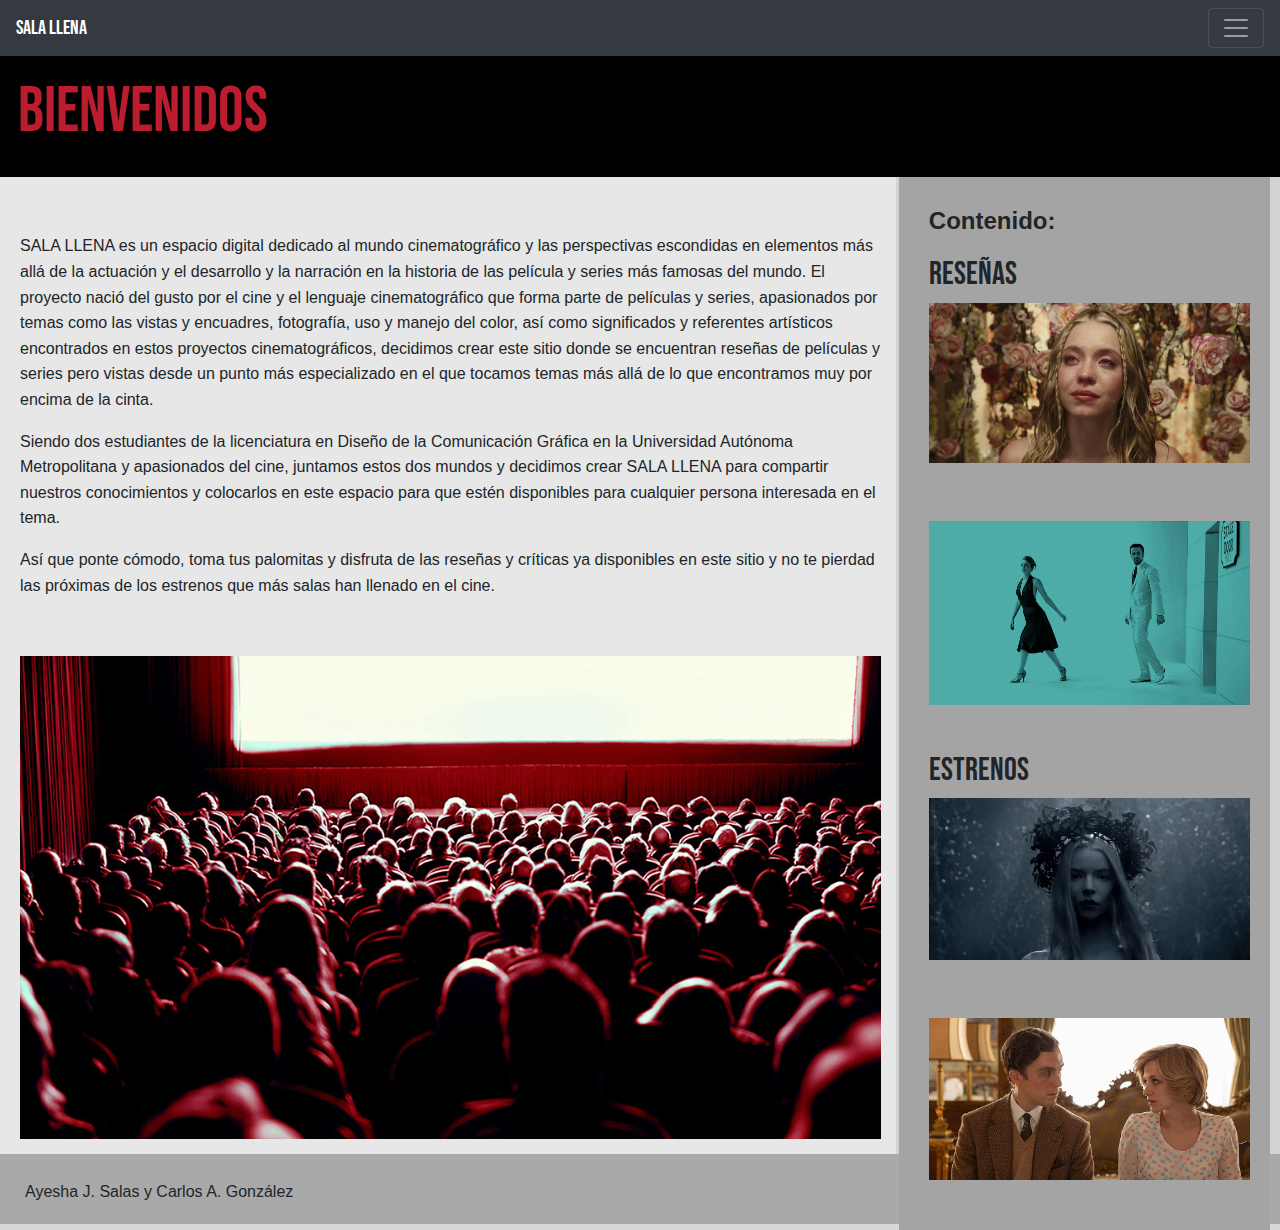
<file: index.html>
<!DOCTYPE html>
<html>
    <head lang="es">
    <title>SALA LLENA. Reseñas de películas y series.</title>
<link rel="shortcut icon" href="Imagenes/favicon.ico" type="image/x-icon">
<link rel="icon" href="Imagenes/favicon.ico" type="image/x-icon">
        <meta charset="utf-8">
  <meta charset="UTF-8">
	<meta name="viewport" content="width=device-width, initial-scale=1">
  <link rel="stylesheet" href="https://cdn.jsdelivr.net/npm/bootstrap@4.6.1/dist/css/bootstrap.min.css">
  <script src="https://cdn.jsdelivr.net/npm/jquery@3.6.0/dist/jquery.slim.min.js"></script>
  <script src="https://cdn.jsdelivr.net/npm/popper.js@1.16.1/dist/umd/popper.min.js"></script>
  <script src="https://cdn.jsdelivr.net/npm/bootstrap@4.6.1/dist/js/bootstrap.bundle.min.js"></script>
	
<link href="css/css.css" rel="stylesheet" type="text/css">
	
	<link rel="preconnect" href="https://fonts.googleapis.com"> 
<link rel="preconnect" href="https://fonts.gstatic.com" crossorigin> 
<link href="https://fonts.googleapis.com/css2?family=Bebas+Neue&display=swap" rel="stylesheet">
	
	
	<style type="text/css">
		p{font-size: 16px}
	</style>
		
    </head>
	<body> 
	
	<header role="banner">
	
	<nav class="navbar bg-dark navbar-dark">
  <a class="navbar-brand" href="index.html" style="font-family:'Bebas Neue'">SALA LLENA</a>
  <button class="navbar-toggler" type="button" data-toggle="collapse" data-target="#collapsibleNavbar">
    <span class="navbar-toggler-icon"></span>
  </button>
  <div class="collapse navbar-collapse" id="collapsibleNavbar">
    <ul class="navbar-nav">
		<li class="nav-item">
        <a class="nav-link" href="index.html">Inicio</a>
      </li>
      <li class="nav-item">
        <a class="nav-link" href="resenas.html">Reseñas</a>
      </li>
      <li class="nav-item">
        <a class="nav-link" href="Estrenos.html">Estrenos</a>
      </li>
      <li class="nav-item">
        <a class="nav-link" href="Contacto.html">Contacto</a>
      </li>    
    </ul>
  </div>  
</nav>

		
	</header>
	
	<div id="container">

	<header id="header"><h1>Bienvenidos</h1>	</header>

	  <section id="section">		


	<p>&nbsp;</p>
	
<p>SALA LLENA es un espacio digital dedicado al mundo cinematográfico y las perspectivas escondidas en elementos más allá de la actuación y el desarrollo y la narración en la historia de las película y series más famosas del mundo. El proyecto nació del gusto por el cine y el lenguaje cinematográfico que forma parte de películas y series, apasionados por temas como las vistas y encuadres, fotografía, uso y manejo del color, así como significados y referentes artísticos encontrados en estos proyectos cinematográficos, decidimos crear este sitio donde se encuentran reseñas de películas y series pero vistas desde un punto más especializado en el que tocamos temas más allá de lo que encontramos muy por encima de la cinta.</p>
<p>Siendo dos estudiantes de la licenciatura en Diseño de la Comunicación Gráfica en la Universidad Autónoma Metropolitana y apasionados del cine, juntamos estos dos mundos y decidimos crear SALA LLENA para compartir nuestros conocimientos y colocarlos en este espacio para que estén disponibles para cualquier persona interesada en el tema.</p>
<p>Así que ponte cómodo, toma tus palomitas y disfruta de las reseñas y críticas ya disponibles en este sitio y no te pierdad las próximas de los estrenos que más salas han llenado en el cine.</p>
<p>&nbsp;</p> 
	
	<img src="Imagenes/sala_llena.jpg" alt="Sala llena">
				
</section>
		
<section id="aside"> 
	 <p style="font-size: 18pt"><b>Contenido: </b></p>
    <h2>Reseñas</h2>
	
	<a href= "resenas.html">
	<div>
	  <p><img src="Imagenes/euphoria_1.jpg" alt="Cassie, Euphoria Reseñas"></p>
	  <p>&nbsp;</p>
	</div></a>
	
	<a href= "resenas.html">
	<div><img src="Imagenes/la_4.jpg" alt="Lalaland, Reseñas"></div>
		</a>

	<h3>&nbsp;</h3>
	<h3>Estrenos</h3>
	
	<a href= "Estrenos.html">
	<div>
	  <p><img src="Imagenes/estrenos_1.jpg" alt="Norte, Estrenos"></p>
	  <p>&nbsp;</p>
	</div>
		</a>
	
	<a href= "Estrenos.html">
	<div><img src="Imagenes/estrenos_3.jpg" alt="Spencer, Estrenos"></div>
		</a>
	
	
	
	</section>
	
	<footer id="footer"> 
	  <p>Ayesha J. Salas y Carlos A. González</p> 
	</footer>
	
	</div>
    
</body>
</html>
</file>
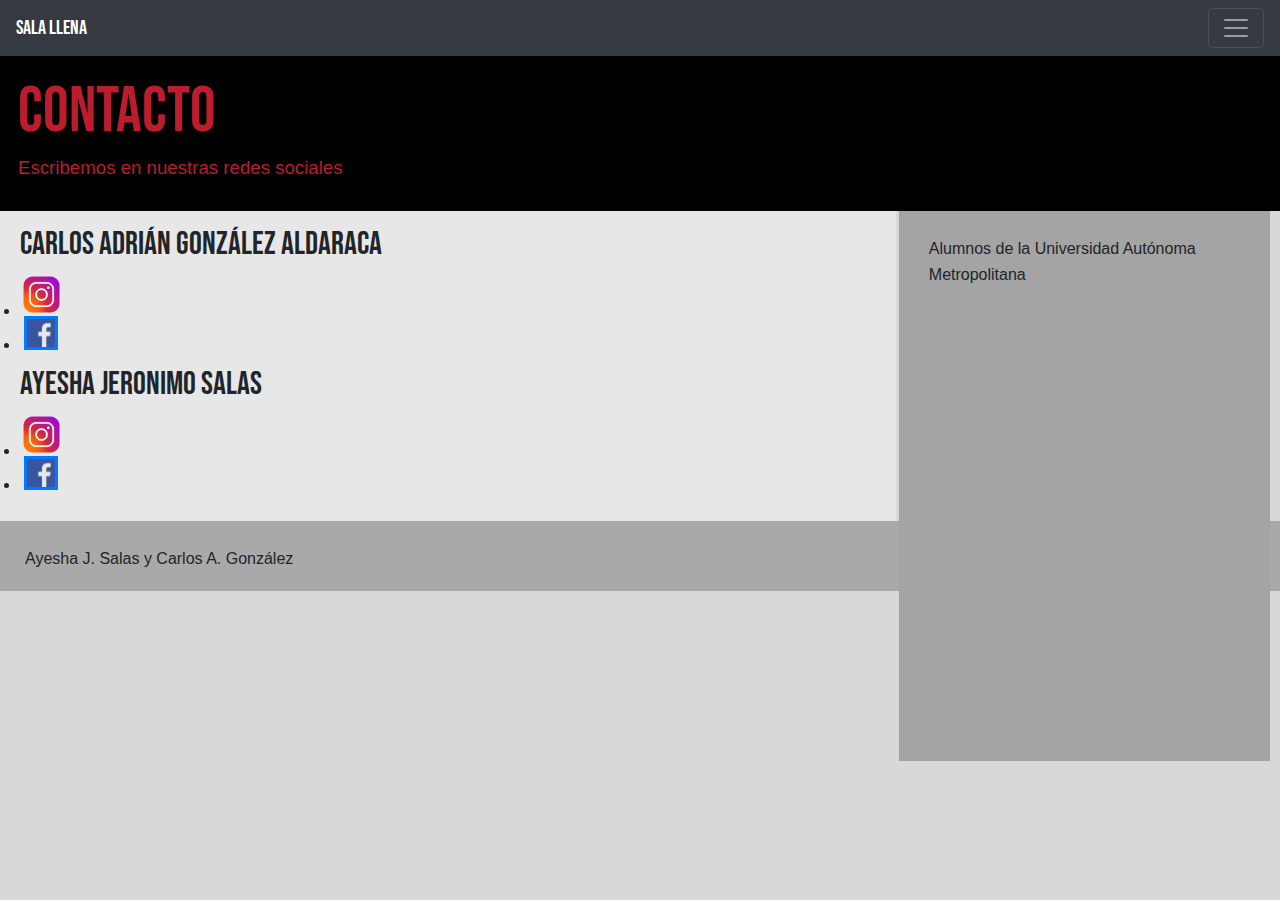
<file: Contacto.html>
<!DOCTYPE html>
<html>
    <head lang="es">
    <title>SALA LLENA. Contacto.</title>
<link rel="shortcut icon" href="Imagenes/favicon.ico" type="image/x-icon">
<link rel="icon" href="Imagenes/favicon.ico" type="image/x-icon">
        <meta charset="utf-8">
		
  <meta charset="UTF-8">
	<meta name="viewport" content="width=device-width, initial-scale=1">
  <link rel="stylesheet" href="https://cdn.jsdelivr.net/npm/bootstrap@4.6.1/dist/css/bootstrap.min.css">
  <script src="https://cdn.jsdelivr.net/npm/jquery@3.6.0/dist/jquery.slim.min.js"></script>
  <script src="https://cdn.jsdelivr.net/npm/popper.js@1.16.1/dist/umd/popper.min.js"></script>
  <script src="https://cdn.jsdelivr.net/npm/bootstrap@4.6.1/dist/js/bootstrap.bundle.min.js"></script>
	
<link href="css/css.css" rel="stylesheet" type="text/css">
	
	<link rel="preconnect" href="https://fonts.googleapis.com"> 
<link rel="preconnect" href="https://fonts.gstatic.com" crossorigin> 
<link href="https://fonts.googleapis.com/css2?family=Bebas+Neue&display=swap" rel="stylesheet">
	
	
	<style type="text/css">
		p{font-size: 16px}
	</style>
		
    </head>
	<body> 
		
	<header role="banner">

		<nav class="navbar bg-dark navbar-dark">
  <a class="navbar-brand" href="index.html" style="font-family:'Bebas Neue'">SALA LLENA</a>
  <button class="navbar-toggler" type="button" data-toggle="collapse" data-target="#collapsibleNavbar">
    <span class="navbar-toggler-icon"></span>
  </button>
  <div class="collapse navbar-collapse" id="collapsibleNavbar">
    <ul class="navbar-nav">
		<li class="nav-item">
        <a class="nav-link" href="index.html">Inicio</a>
      </li>
      <li class="nav-item">
        <a class="nav-link" href="resenas.html">Reseñas</a>
      </li>
      <li class="nav-item">
        <a class="nav-link" href="Estrenos.html">Estrenos</a>
      </li>
      <li class="nav-item">
        <a class="nav-link" href="Contacto.html">Contacto</a>
      </li>    
    </ul>
  </div>  
</nav>

	</header>
		


<header id="header"><h1>Contacto</h1>

<p id="intror">Escribemos en nuestras redes sociales</p>
</header>
	
<section id="section">
<h2> Carlos Adrián González Aldaraca </h2>
			
	<ul>
		<li><a href="https://www.instagram.com/carlos_aldaraca/" target="blank"><img class="instagram" src= "Imagenes/INSTAGRAM.png" alt="instagram" ></a></li>
		<li><a href="https://www.facebook.com/carlos.aldaraca" target="blank"><img class="facebook" src= "Imagenes/FACEBOOK.png" alt="Facebook" ></a></li>
	</ul>

<h2>Ayesha Jeronimo Salas</h2>
			
	<ul>
		<li><a href="https://www.instagram.com/ayeshajs._/" target="blank"><img class="instagram" src= "Imagenes/INSTAGRAM.png" alt="instagram"></a></li>
		<li><a href="https://www.facebook.com/ayee.shajs/" target="blank"><img class="facebook" src= "Imagenes/FACEBOOK.png" alt="Facebook"></a></li>
	</ul>

			
				<script type="text/javascript" src="https://form.jotform.com/jsform/221337011756045"></script>
		
		</section>
    
	<section id="aside"> 
	
<p>Alumnos de la Universidad Autónoma Metropolitana</p> 
			
			<iframe src="https://www.google.com/maps/embed?pb=!1m18!1m12!1m3!1d3760.8901494504535!2d-99.18921948529533!3d19.50336138684414!2m3!1f0!2f0!3f0!3m2!1i1024!2i768!4f13.1!3m3!1m2!1s0x85d1f8740b524a27%3A0xfb02529ee38b8bf6!2sUniversidad%20Aut%C3%B3noma%20Metropolitana%20Azcapotzalco!5e0!3m2!1ses!2smx!4v1652572627937!5m2!1ses!2smx" width="auto" height="400" style="border:0;" allowfullscreen="" loading="lazy" referrerpolicy="no-referrer-when-downgrade"></iframe>

</section>
	
<footer id="footer"> 
	  <p>Ayesha J. Salas y Carlos A. González</p> 
</footer>
</body>
</html>
</file>
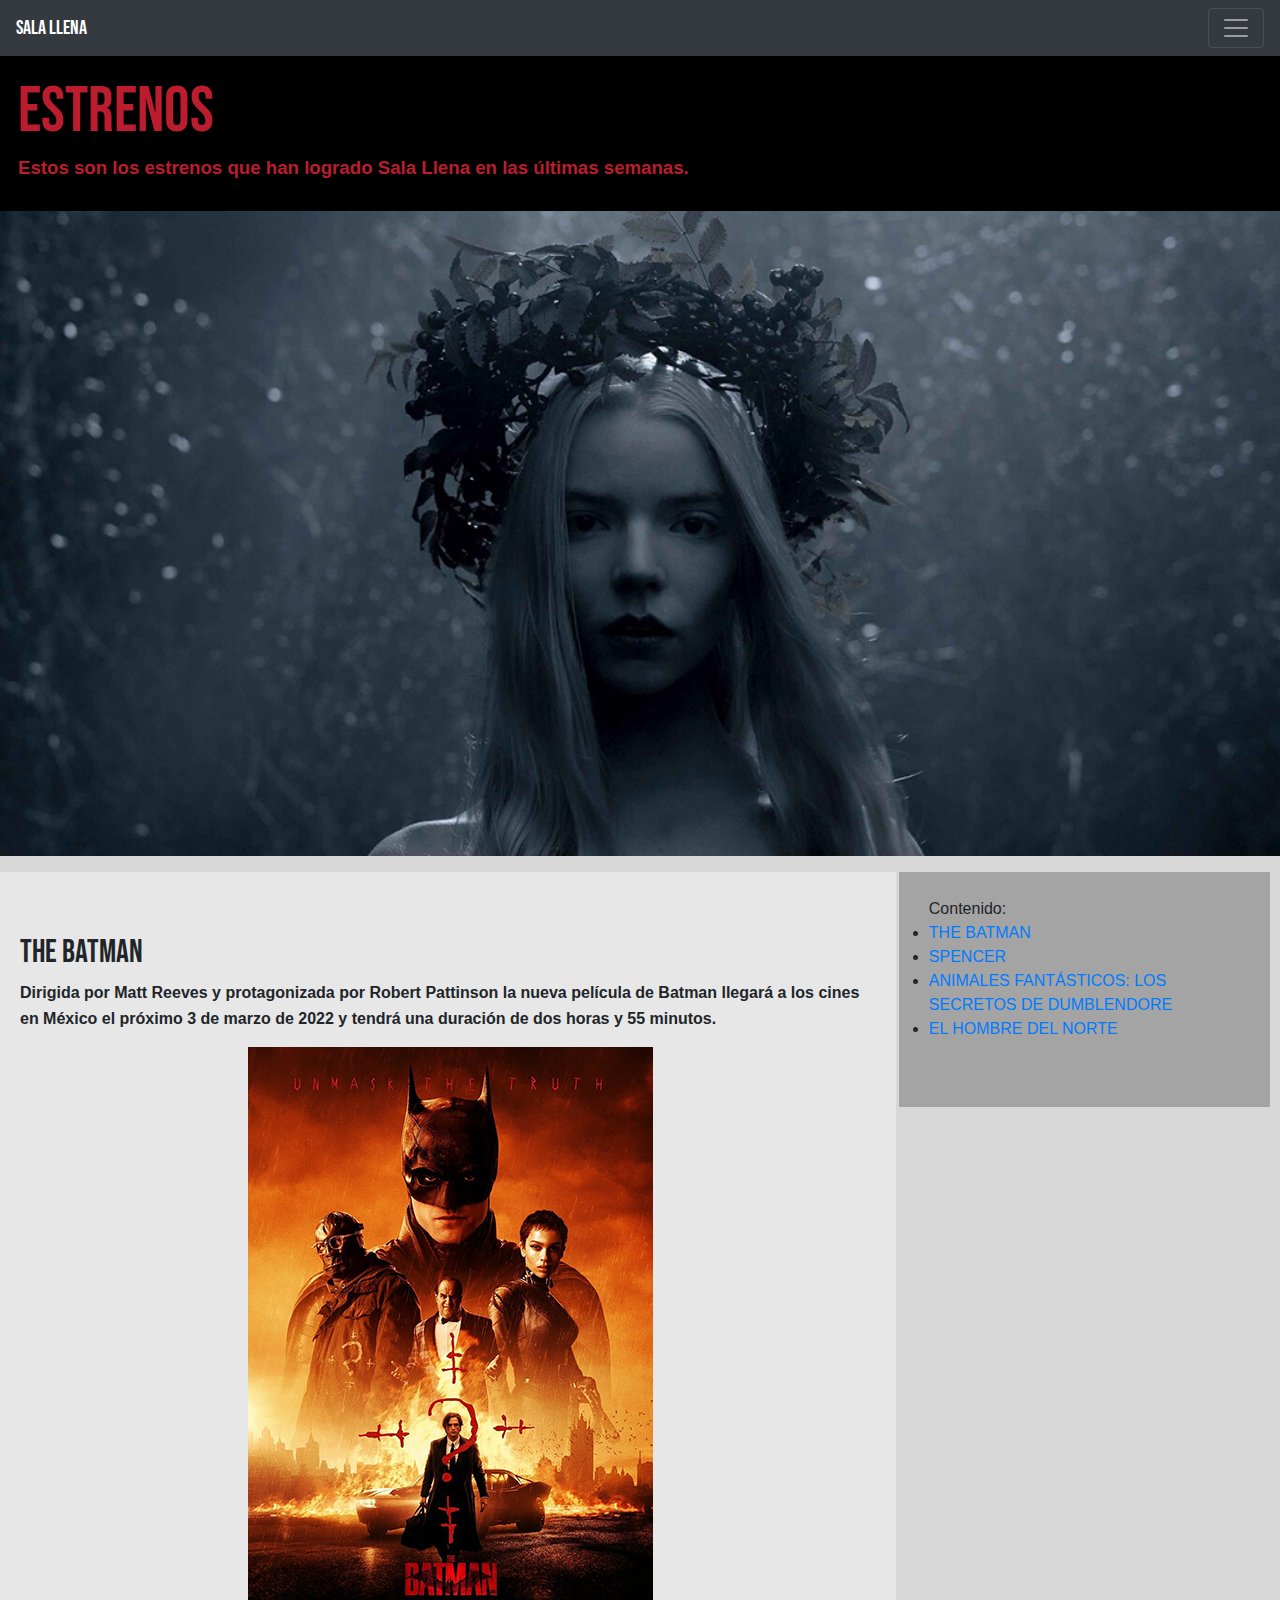
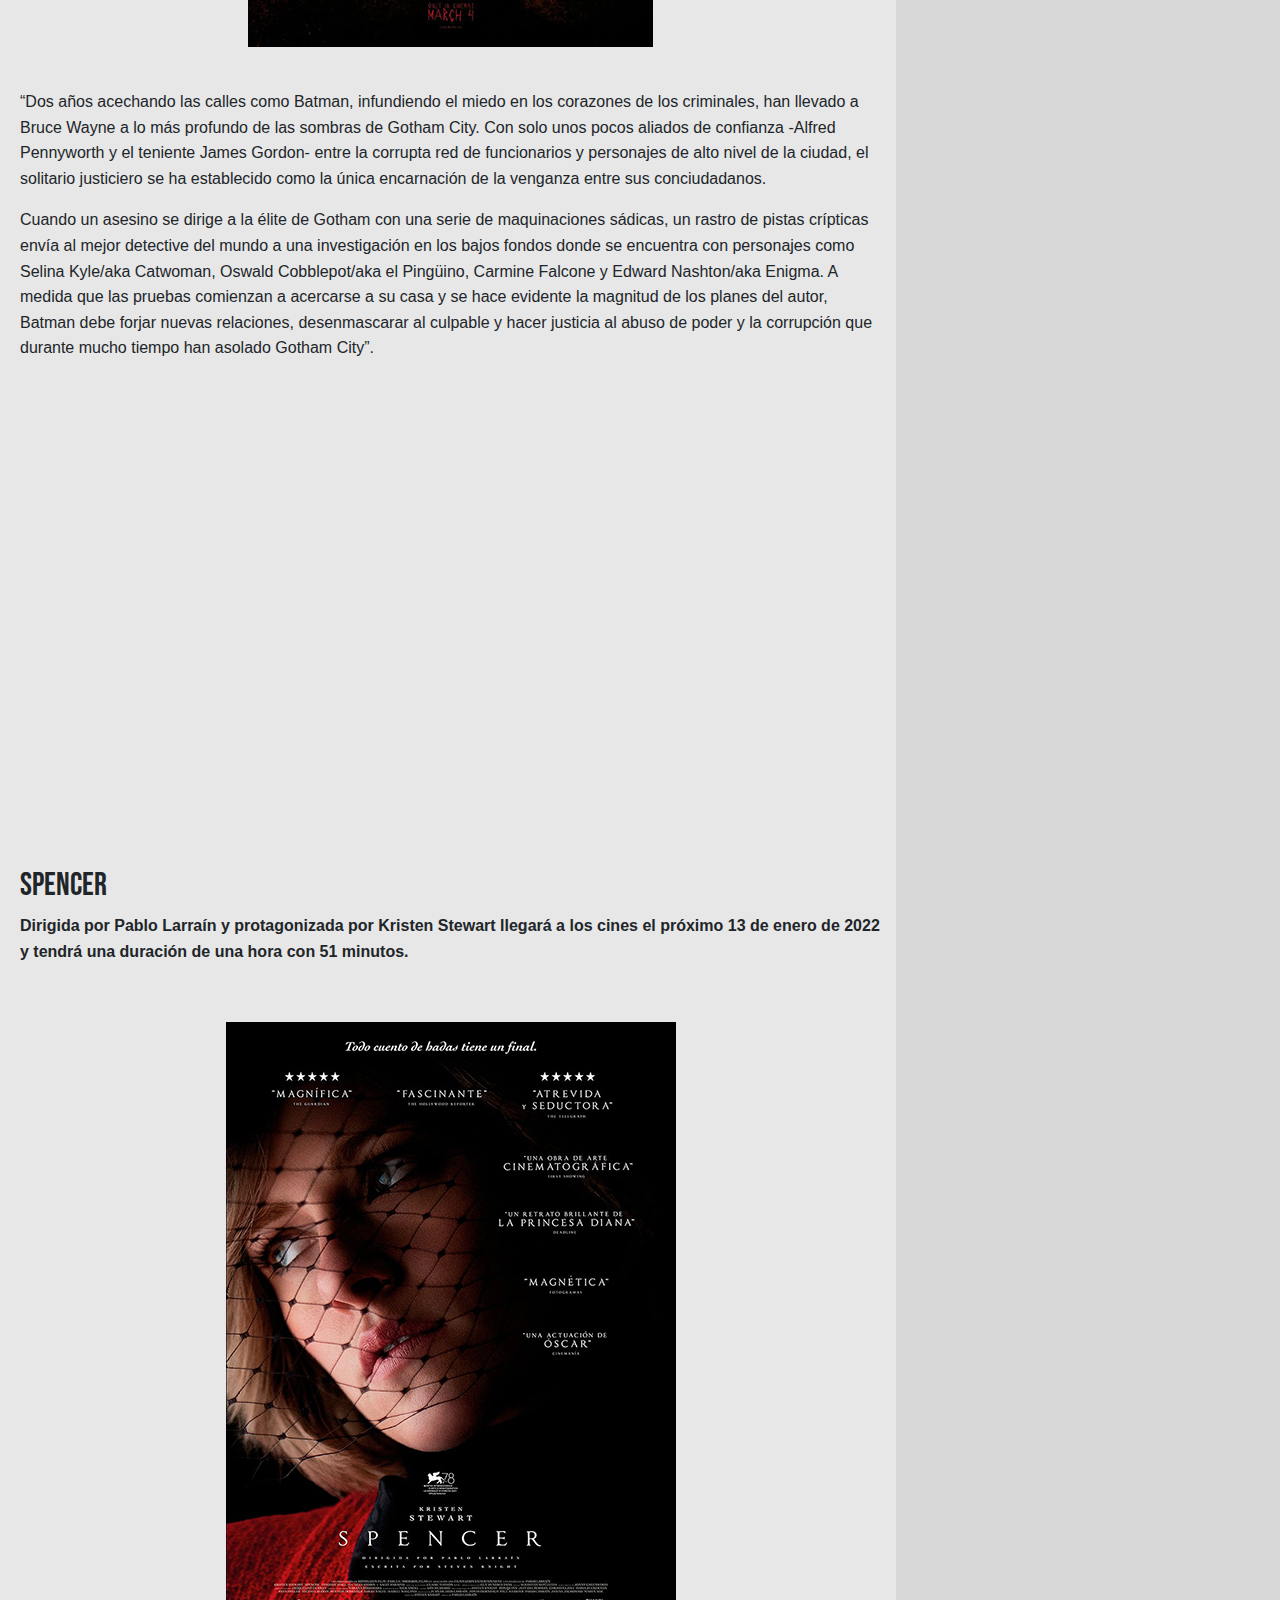
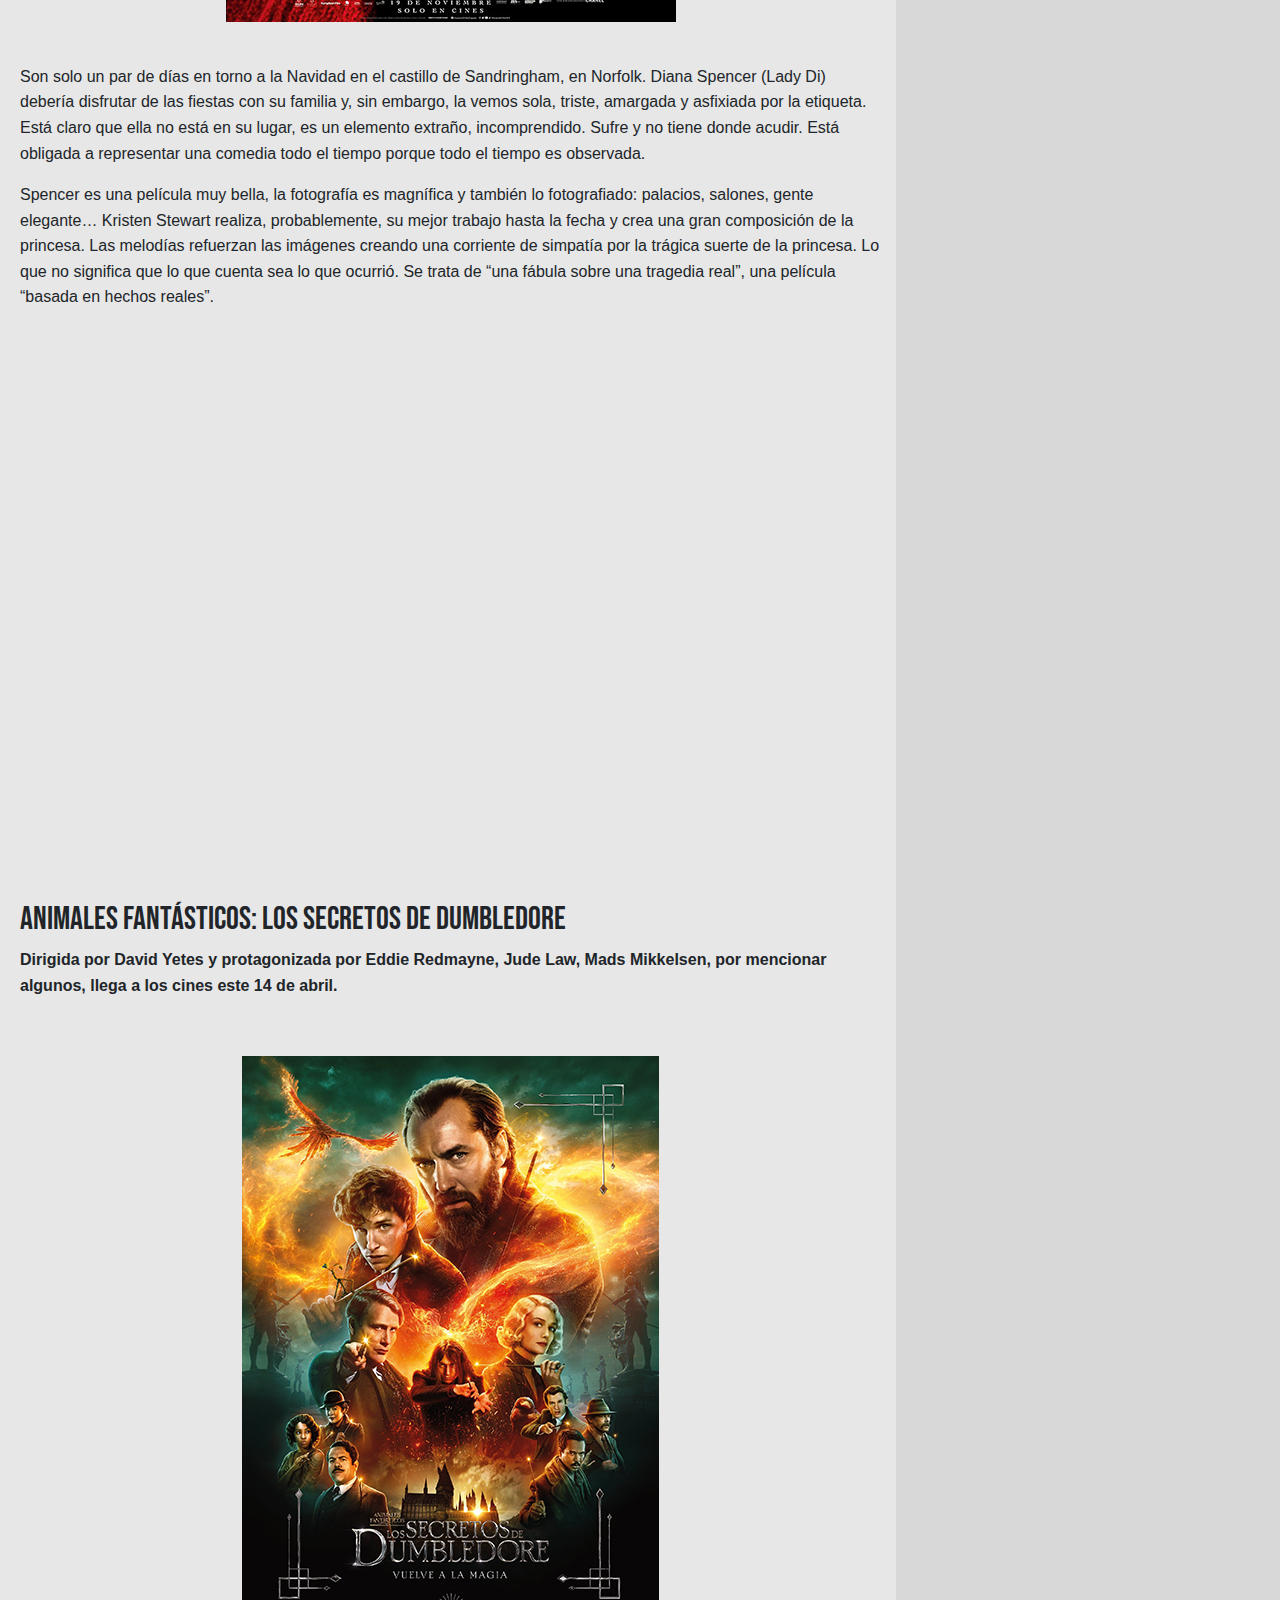
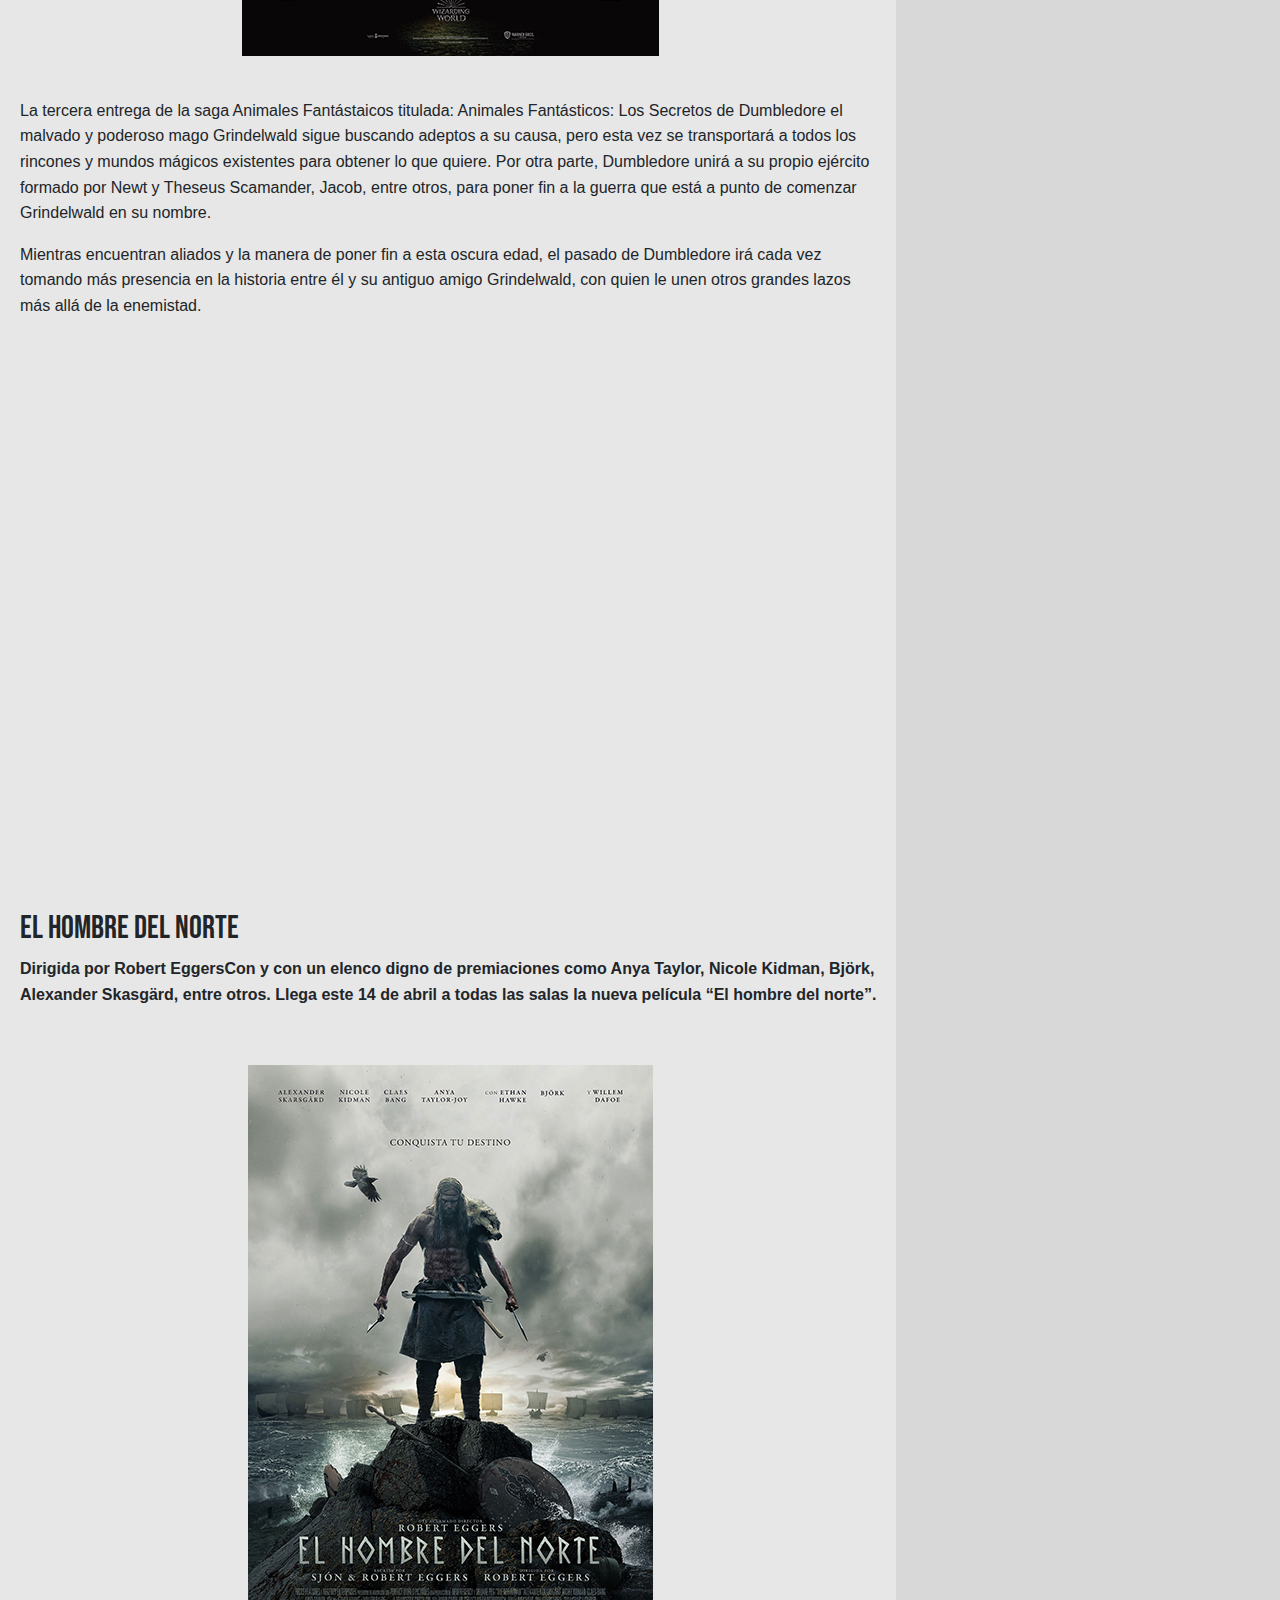
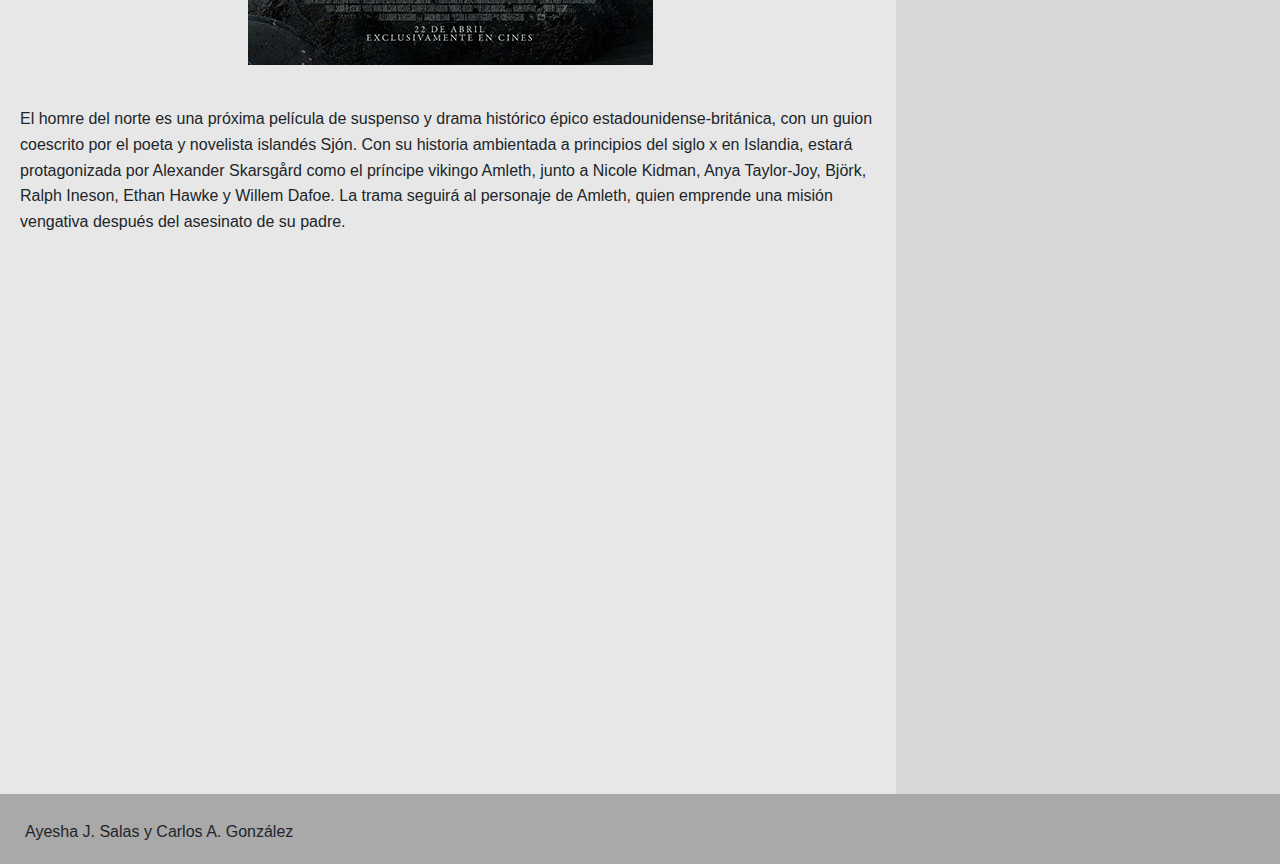
<file: Estrenos.html>
<!DOCTYPE html>
<html>
    <head lang="es">
    
		<title>SALA LLENA. Estrenos.</title>
<link rel="shortcut icon" href="Imagenes/favicon.ico" type="image/x-icon">
<link rel="icon" href="Imagenes/favicon.ico" type="image/x-icon">

        <meta charset="utf-8">
		
 <meta charset="UTF-8">
	<meta name="viewport" content="width=device-width, initial-scale=1">
  <link rel="stylesheet" href="https://cdn.jsdelivr.net/npm/bootstrap@4.6.1/dist/css/bootstrap.min.css">
  <script src="https://cdn.jsdelivr.net/npm/jquery@3.6.0/dist/jquery.slim.min.js"></script>
  <script src="https://cdn.jsdelivr.net/npm/popper.js@1.16.1/dist/umd/popper.min.js"></script>
  <script src="https://cdn.jsdelivr.net/npm/bootstrap@4.6.1/dist/js/bootstrap.bundle.min.js"></script>
	
<link href="css/css.css" rel="stylesheet" type="text/css">
	
	<link rel="preconnect" href="https://fonts.googleapis.com"> 
<link rel="preconnect" href="https://fonts.gstatic.com" crossorigin> 
<link href="https://fonts.googleapis.com/css2?family=Bebas+Neue&display=swap" rel="stylesheet">
	
	
	<style type="text/css">
		p{font-size: 16px}
	</style>
   
	</head>
<body> 
		
	<header role="banner">
	
		<nav class="navbar bg-dark navbar-dark">
  <a class="navbar-brand" href="index.html" style="font-family:'Bebas Neue'">SALA LLENA</a>
  <button class="navbar-toggler" type="button" data-toggle="collapse" data-target="#collapsibleNavbar">
    <span class="navbar-toggler-icon"></span>
  </button>
  <div class="collapse navbar-collapse" id="collapsibleNavbar">
    <ul class="navbar-nav">
		<li class="nav-item">
        <a class="nav-link" href="index.html">Inicio</a>
      </li>
      <li class="nav-item">
        <a class="nav-link" href="resenas.html">Reseñas</a>
      </li>
      <li class="nav-item">
        <a class="nav-link" href="Estrenos.html">Estrenos</a>
      </li>
      <li class="nav-item">
        <a class="nav-link" href="Contacto.html">Contacto</a>
      </li>    
    </ul>
  </div>  
</nav>

	</header>

<header id="header">
<h1>Estrenos</h1>
	<p id="intror"><b>Estos son los estrenos que han logrado Sala Llena en las últimas semanas. </b>  </p>	
</header>
	
	<div class="slider2">
		 <ul>
			 
		<li><img src= "Imagenes/estrenos_1.jpg" alt="Norte"></li>
		<li><img src="Imagenes/estrenos_2.jpg" alt="TheBatman"></li>
		<li><img src="Imagenes/estrenos_3.jpg" alt="Spencer"></li>
		<li><img src="Imagenes/estrenos_4.jpg" alt="Animales Fantasticos"></li>
		 </ul>
	 </div>

<section id="section">
<h2>&nbsp;</h2>
	<a name="batman"/>
<h2>The Batman</h2>
	
<p><strong>Dirigida por Matt Reeves y protagonizada por Robert Pattinson la nueva película de Batman llegará a los cines en México el próximo 3 de marzo de 2022 y tendrá una duración de dos horas y 55 minutos.</strong>  </p>
<div ><img class="batman" src= "Imagenes/THE_BATMAN.jpg"  width="auto" height="auto" alt="The Batman"></div>
	
<p>&nbsp;</p>
<p>“Dos años acechando las calles como Batman, infundiendo el miedo en los corazones de los criminales, han llevado a Bruce Wayne a lo más profundo de las sombras de Gotham City. Con solo unos pocos aliados de confianza -Alfred Pennyworth y el teniente James Gordon- entre la corrupta red de funcionarios y personajes de alto nivel de la ciudad, el solitario justiciero se ha establecido como la única encarnación de la venganza entre sus conciudadanos.</p>
	
<p>Cuando un asesino se dirige a la élite de Gotham con una serie de maquinaciones sádicas, un rastro de pistas crípticas envía al mejor detective del mundo a una investigación en los bajos fondos donde se encuentra con personajes como Selina Kyle/aka Catwoman, Oswald Cobblepot/aka el Pingüino, Carmine Falcone y Edward Nashton/aka Enigma. A medida que las pruebas comienzan a acercarse a su casa y se hace evidente la magnitud de los planes del autor, Batman debe forjar nuevas relaciones, desenmascarar al culpable y hacer justicia al abuso de poder y la corrupción que durante mucho tiempo han asolado Gotham City”.</p>
<p>&nbsp;</p>
	
	<iframe width="703" height="395" src="https://www.youtube.com/embed/fWQrd6cwJ0A" title="YouTube video player" frameborder="0" allow="accelerometer; autoplay; clipboard-write; encrypted-media; gyroscope; picture-in-picture" allowfullscreen></iframe>
	
<h3>&nbsp;</h3>
		<a name="spencer"/>
<h3>Spencer</h3>
	
<p><strong>Dirigida por Pablo Larraín y protagonizada por Kristen Stewart llegará a los cines el próximo 13 de enero de 2022 y tendrá una duración de una hora con 51 minutos.</strong></p>
<p>&nbsp;</p>
	
  <img class="spencer" src= "Imagenes/SPENCER.jpg" width="auto" height="auto" alt="Spencer">
	
<p>&nbsp;</p>
<p>Son solo un par de días en torno a la Navidad en el castillo de Sandringham, en Norfolk. Diana Spencer (Lady Di) debería disfrutar de las fiestas con su familia y, sin embargo, la vemos sola, triste, amargada y asfixiada por la etiqueta. Está claro que ella no está en su lugar, es un elemento extraño, incomprendido. Sufre y no tiene donde acudir. Está obligada a representar una comedia todo el tiempo porque todo el tiempo es observada.</p>
	
<p>Spencer es una película muy bella, la fotografía es magnífica y también lo fotografiado: palacios, salones, gente elegante… Kristen Stewart realiza, probablemente, su mejor trabajo hasta la fecha y crea una gran composición de la princesa. Las melodías refuerzan las imágenes creando una corriente de simpatía por la trágica suerte de la princesa. Lo que no significa que lo que cuenta sea lo que ocurrió. Se trata de “una fábula sobre una tragedia real”, una película “basada en hechos reales”.</p>
<p>&nbsp;</p>
	
	<iframe width="853" height="480" src="https://www.youtube.com/embed/WllZh9aekDg" title="YouTube video player" frameborder="0" allow="accelerometer; autoplay; clipboard-write; encrypted-media; gyroscope; picture-in-picture" allowfullscreen></iframe>
	
<h4>&nbsp;</h4>
	<a name="animales"/>
<h4>Animales Fantásticos: Los secretos de Dumbledore</h4>
	
<p><strong>Dirigida por David Yetes y protagonizada por Eddie Redmayne, Jude Law, Mads Mikkelsen, por mencionar algunos, llega a los cines este 14 de abril.</strong></p>
<p>&nbsp;</p>
	
  <img class="animales" src= "Imagenes/ANIMALES_FANTASTICOS.jpg" width="auto" height="auto" alt="Animales Fantasticos">
	
<p>&nbsp;</p>
<p>La tercera entrega de la saga Animales Fantástaicos titulada: Animales Fantásticos: Los Secretos de Dumbledore el malvado y poderoso mago Grindelwald sigue buscando adeptos a su causa, pero esta vez se transportará a todos los rincones y mundos mágicos existentes para obtener lo que quiere. Por otra parte, Dumbledore unirá a su propio ejército formado por Newt y Theseus Scamander, Jacob, entre otros, para poner fin a la guerra que está a punto de comenzar Grindelwald en su nombre.</p>
	
<p>Mientras encuentran aliados y la manera de poner fin a esta oscura edad, el pasado de Dumbledore irá cada vez tomando más presencia en la historia entre él y su antiguo amigo Grindelwald, con quien le unen otros grandes lazos más allá de la enemistad.</p>
<p>&nbsp;</p>
	
	<iframe width="853" height="480" src="https://www.youtube.com/embed/QfYgcLuxS5Y" title="YouTube video player" frameborder="0" allow="accelerometer; autoplay; clipboard-write; encrypted-media; gyroscope; picture-in-picture" allowfullscreen></iframe>
	
<h5>&nbsp;</h5>
	<a name="hombre"/>
<h5>El hombre del Norte</h5>
	
<p><strong>Dirigida por Robert EggersCon y con un elenco digno de premiaciones como Anya Taylor, Nicole Kidman, Björk, Alexander Skasgärd, entre otros. Llega este 14 de abril a todas las salas la nueva película “El hombre del norte”.</strong></p>
<p>&nbsp;</p>
	
  <img class="norte" src= "Imagenes/EL_HOMBRE_DEL_NORTE.jpg" width="auto" height="auto" alt="El hombre del norte">
	
<p>&nbsp;</p>
<p>El homre del norte es una próxima película de suspenso y drama histórico épico estadounidense-británica, con un guion coescrito por el poeta y novelista islandés Sjón. Con su historia ambientada a principios del siglo x en Islandia, estará protagonizada por Alexander Skarsgård como el príncipe vikingo Amleth, junto a Nicole Kidman, Anya Taylor-Joy, Björk, Ralph Ineson, Ethan Hawke y Willem Dafoe. La trama seguirá al personaje de Amleth, quien emprende una misión vengativa después del asesinato de su padre.</p>
<p>&nbsp;</p>
	
	<iframe width="853" height="480" src="https://www.youtube.com/embed/7HZ4tBQEiB0" title="YouTube video player" frameborder="0" allow="accelerometer; autoplay; clipboard-write; encrypted-media; gyroscope; picture-in-picture" allowfullscreen></iframe>
</section>

		
<section id="aside"> 
	 Contenido:
	<ul>
	   <li><a href="#batman">THE BATMAN</a></li>
		<li><a href="#spencer">SPENCER</a></li>
        <li><a href="#animales">ANIMALES FANTÁSTICOS: LOS SECRETOS DE DUMBLENDORE</a></li>
		<li><a href="#hombre">EL HOMBRE DEL NORTE</a></li>
    </ul>

</section>
	
<footer id="footer"> 
	  <p>Ayesha J. Salas y Carlos A. González</p> 
</footer>
	
</body>
</html>
</file>
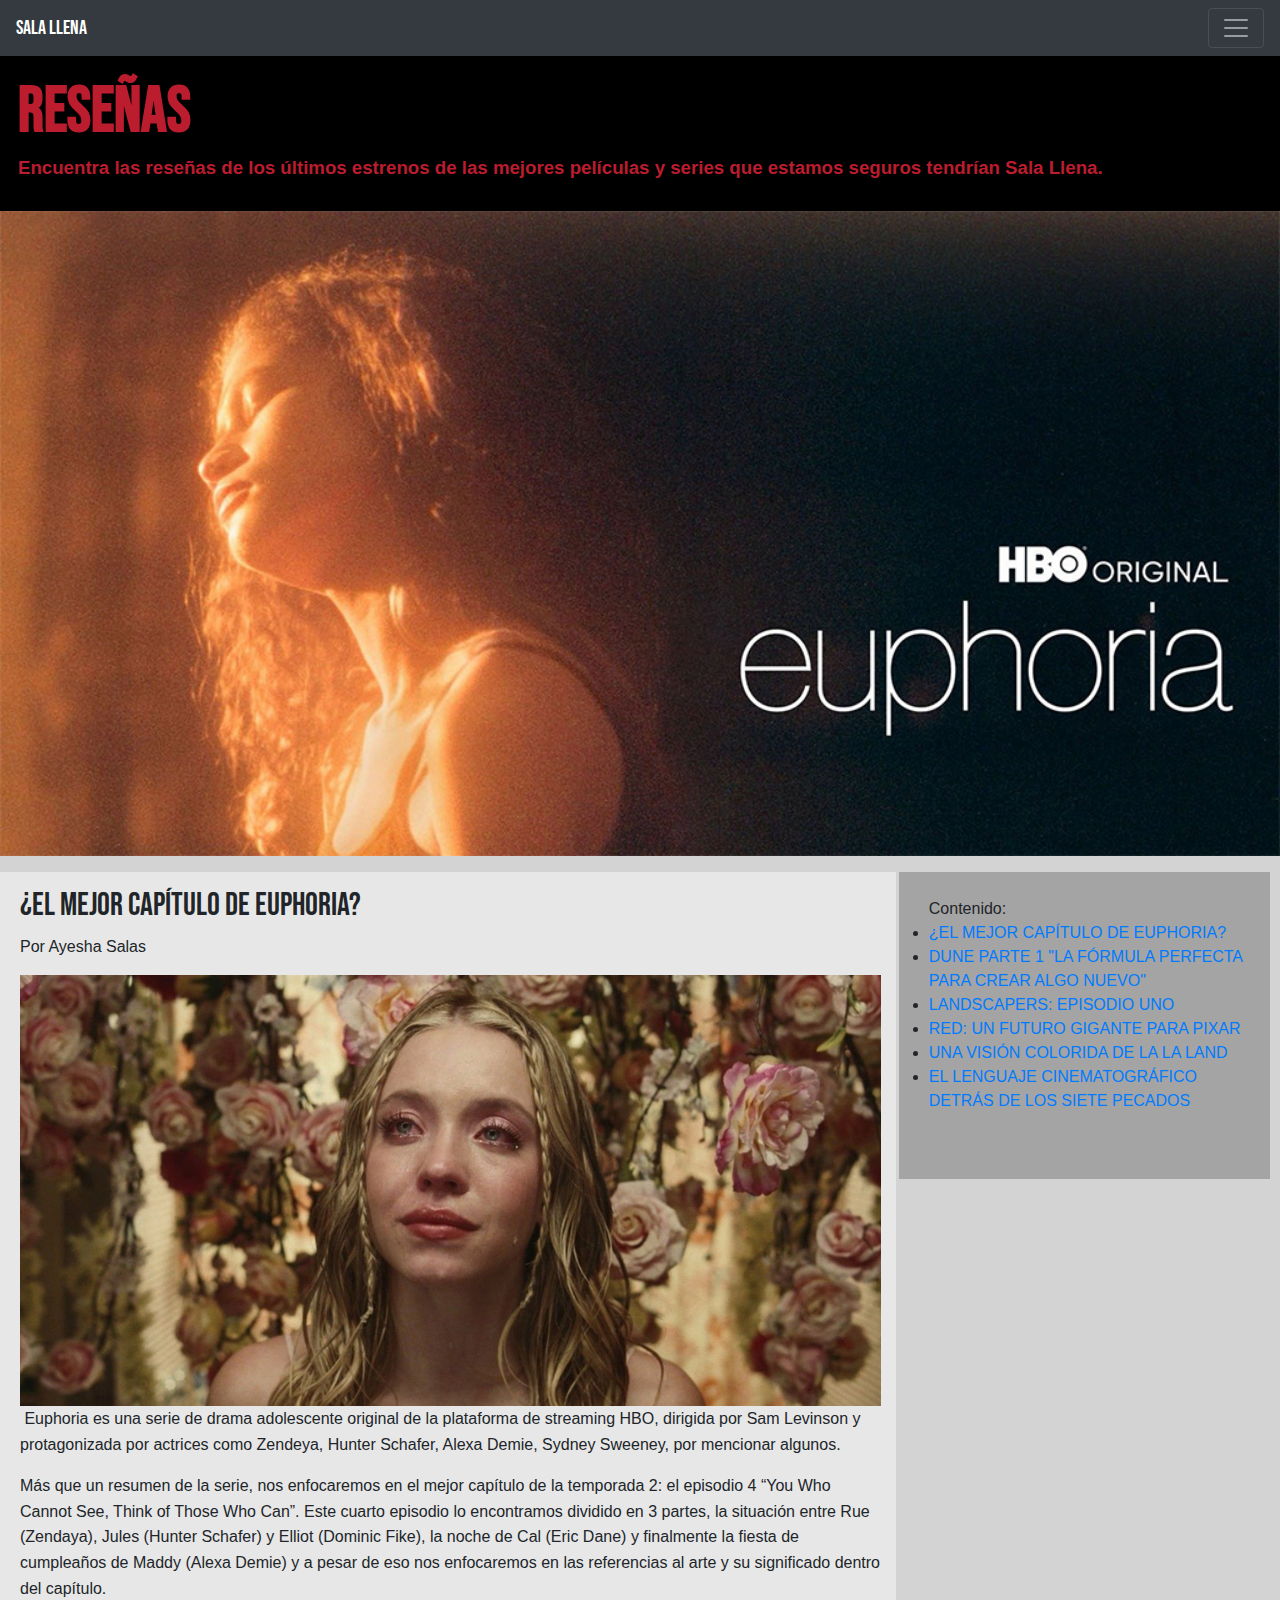
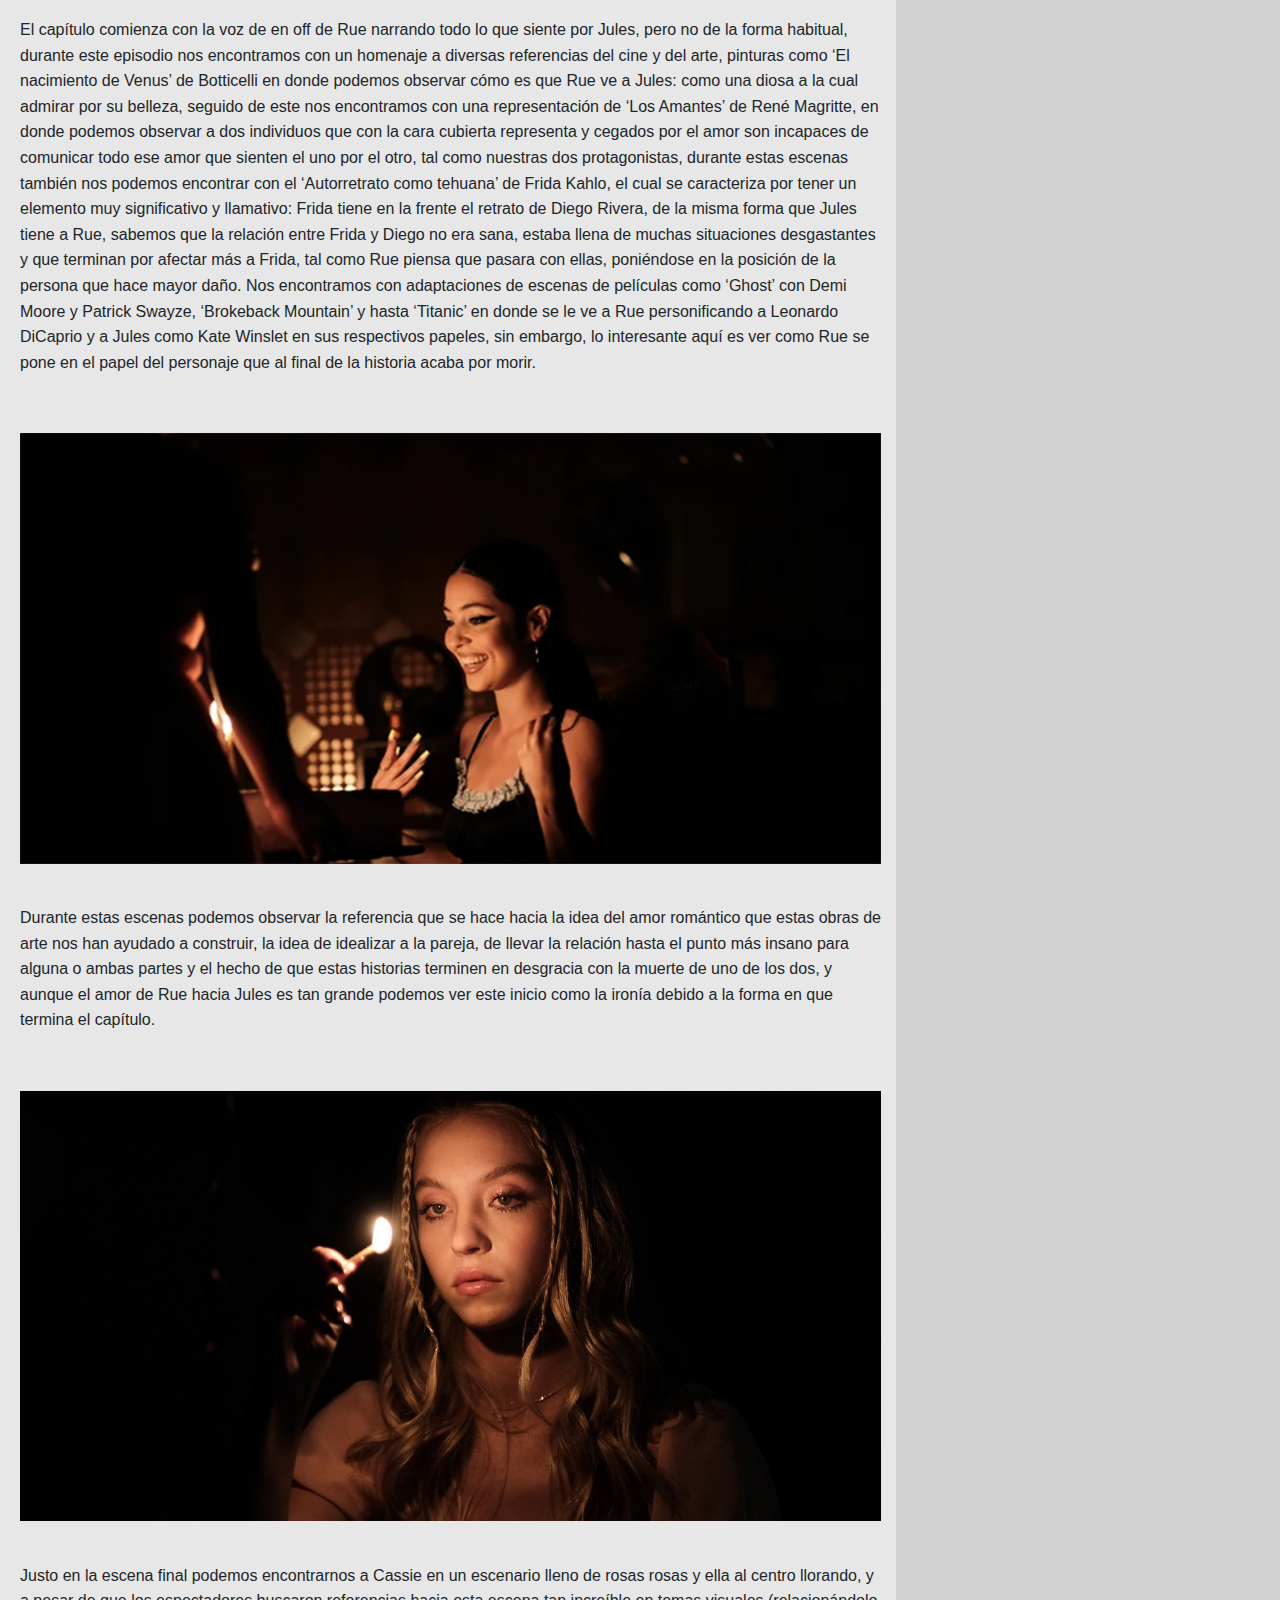
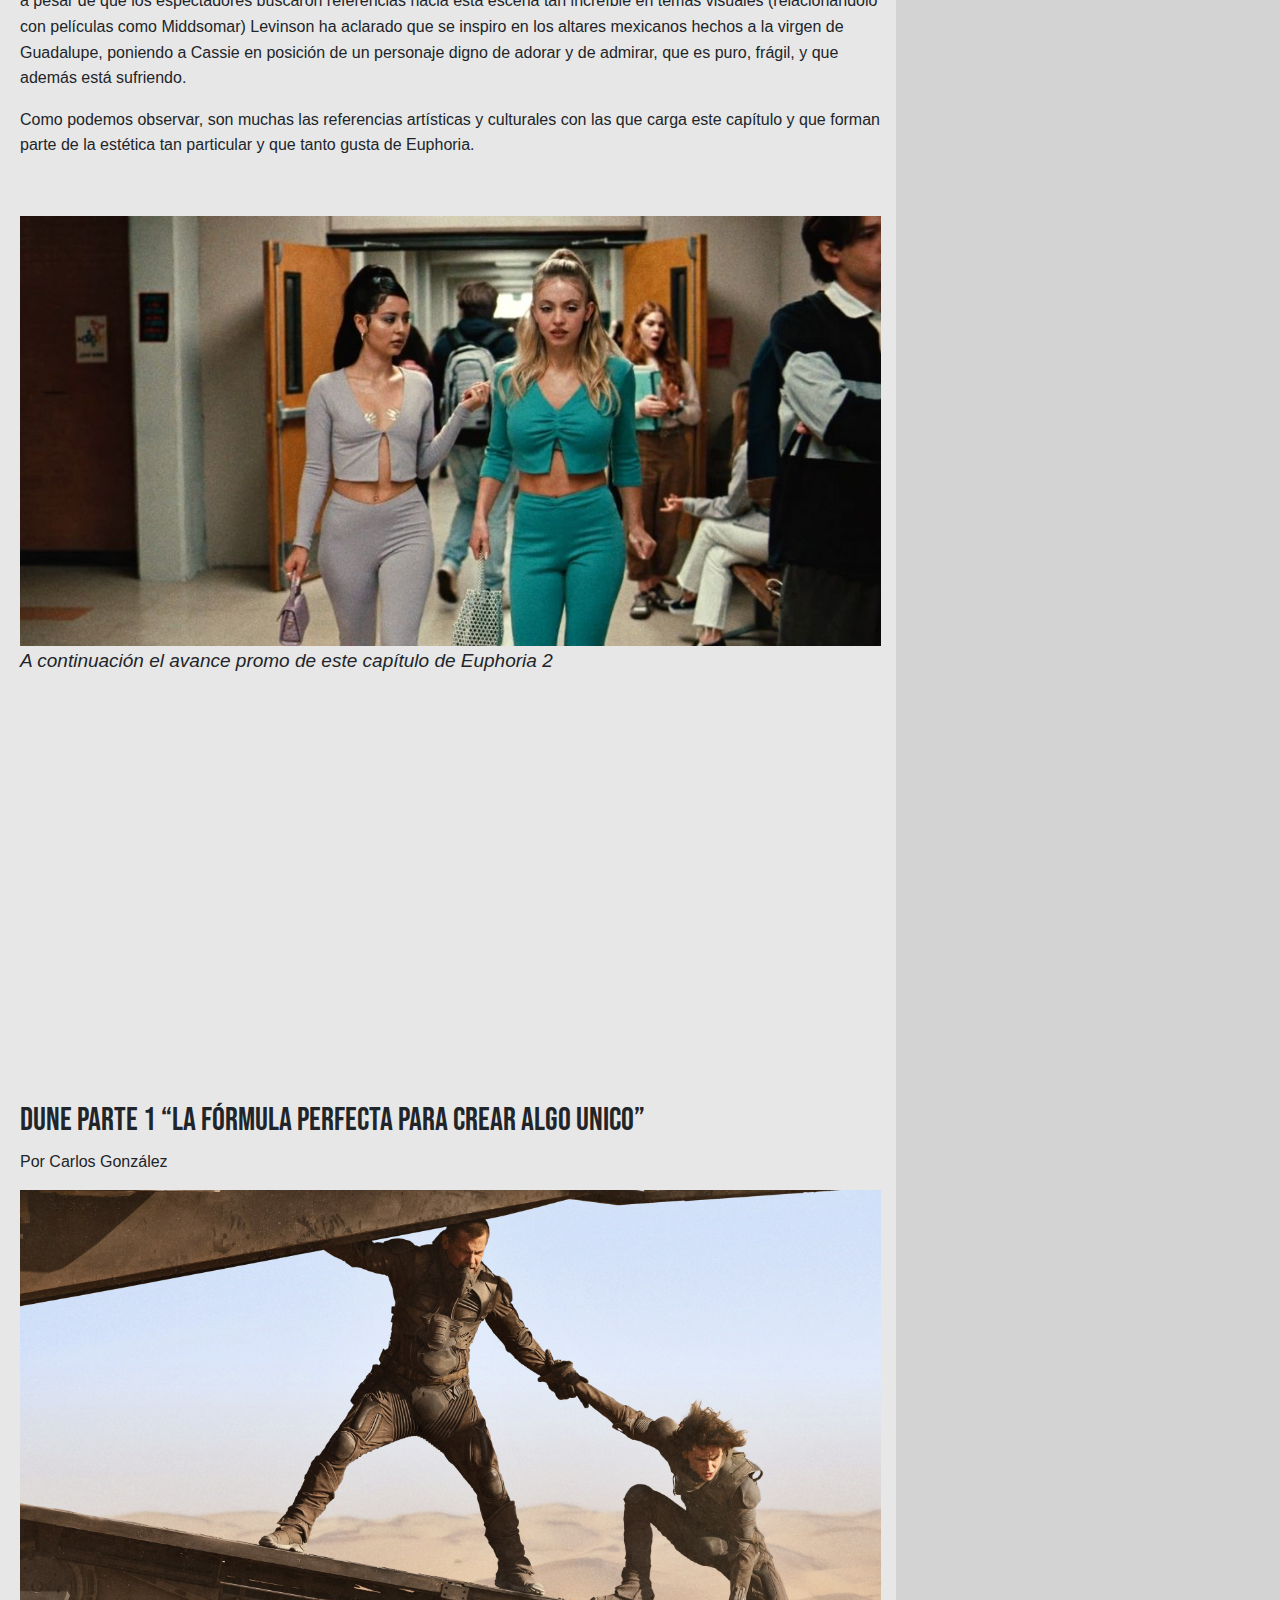
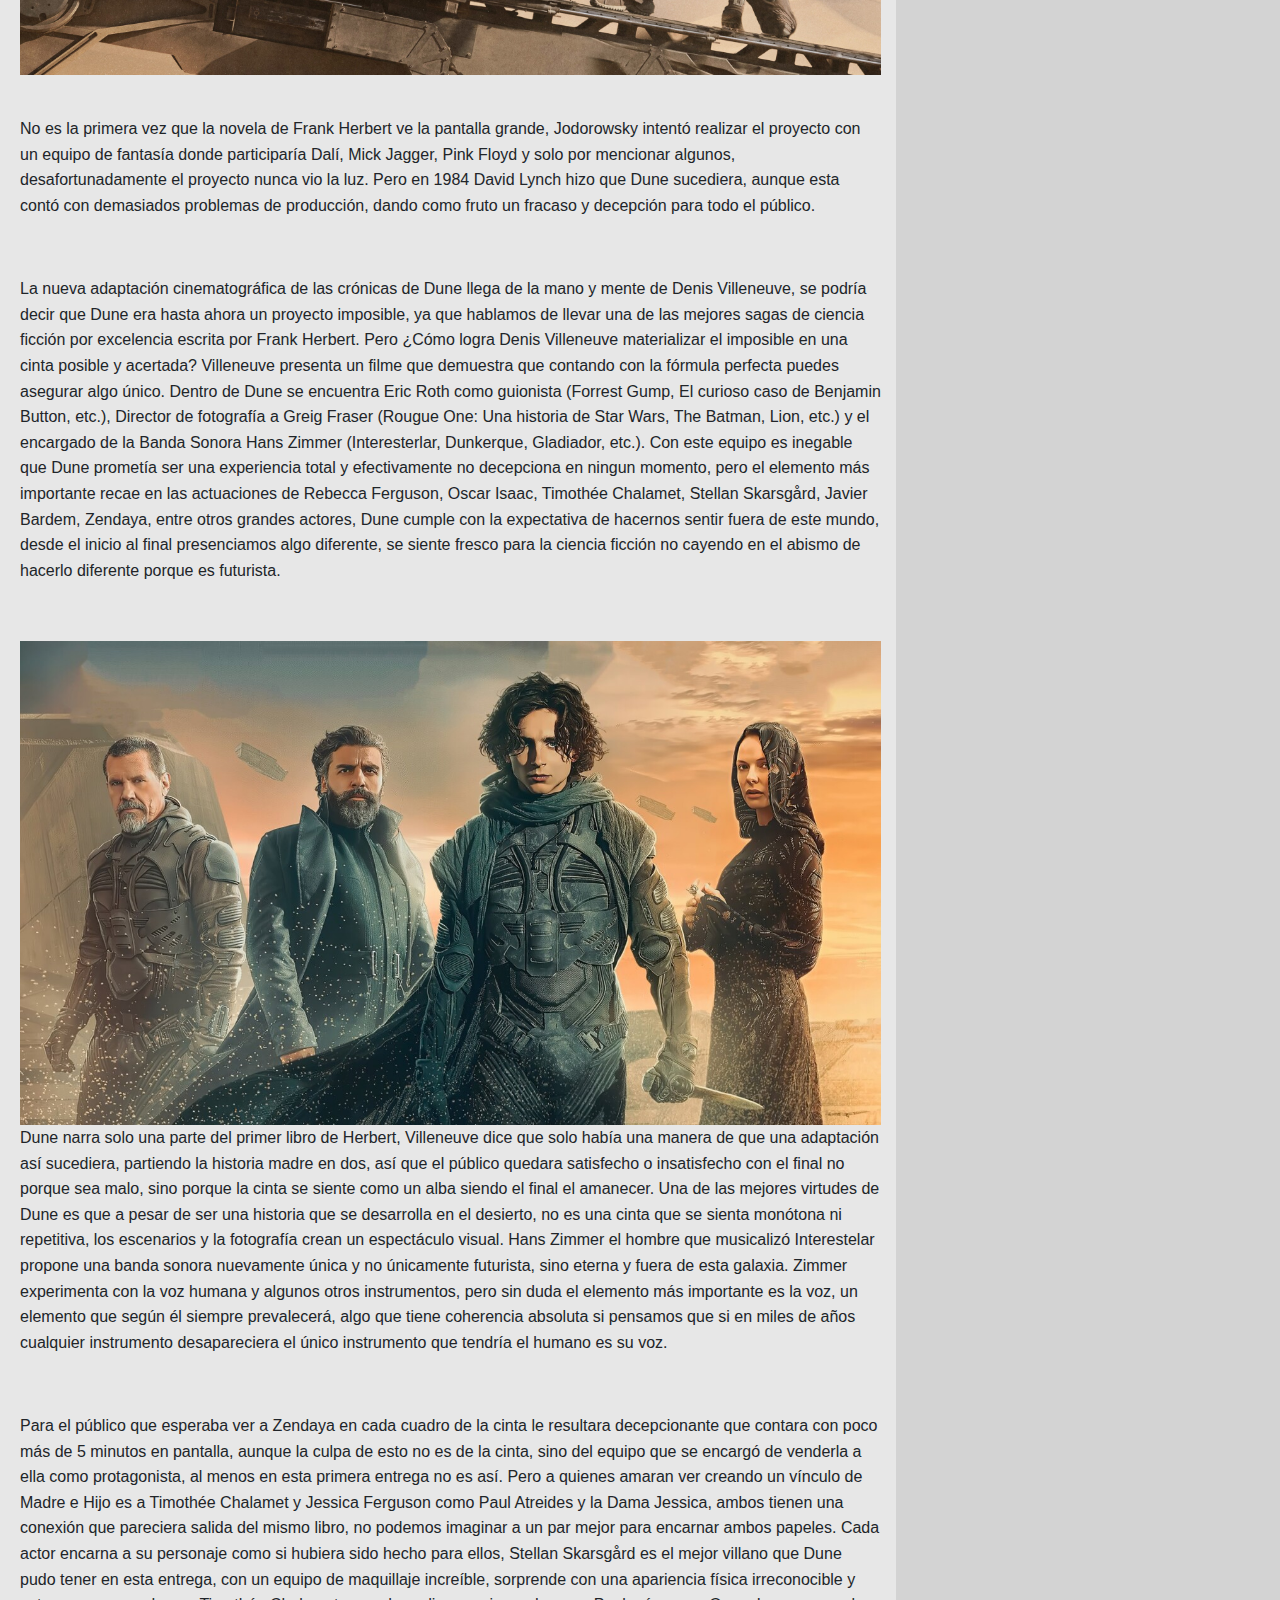
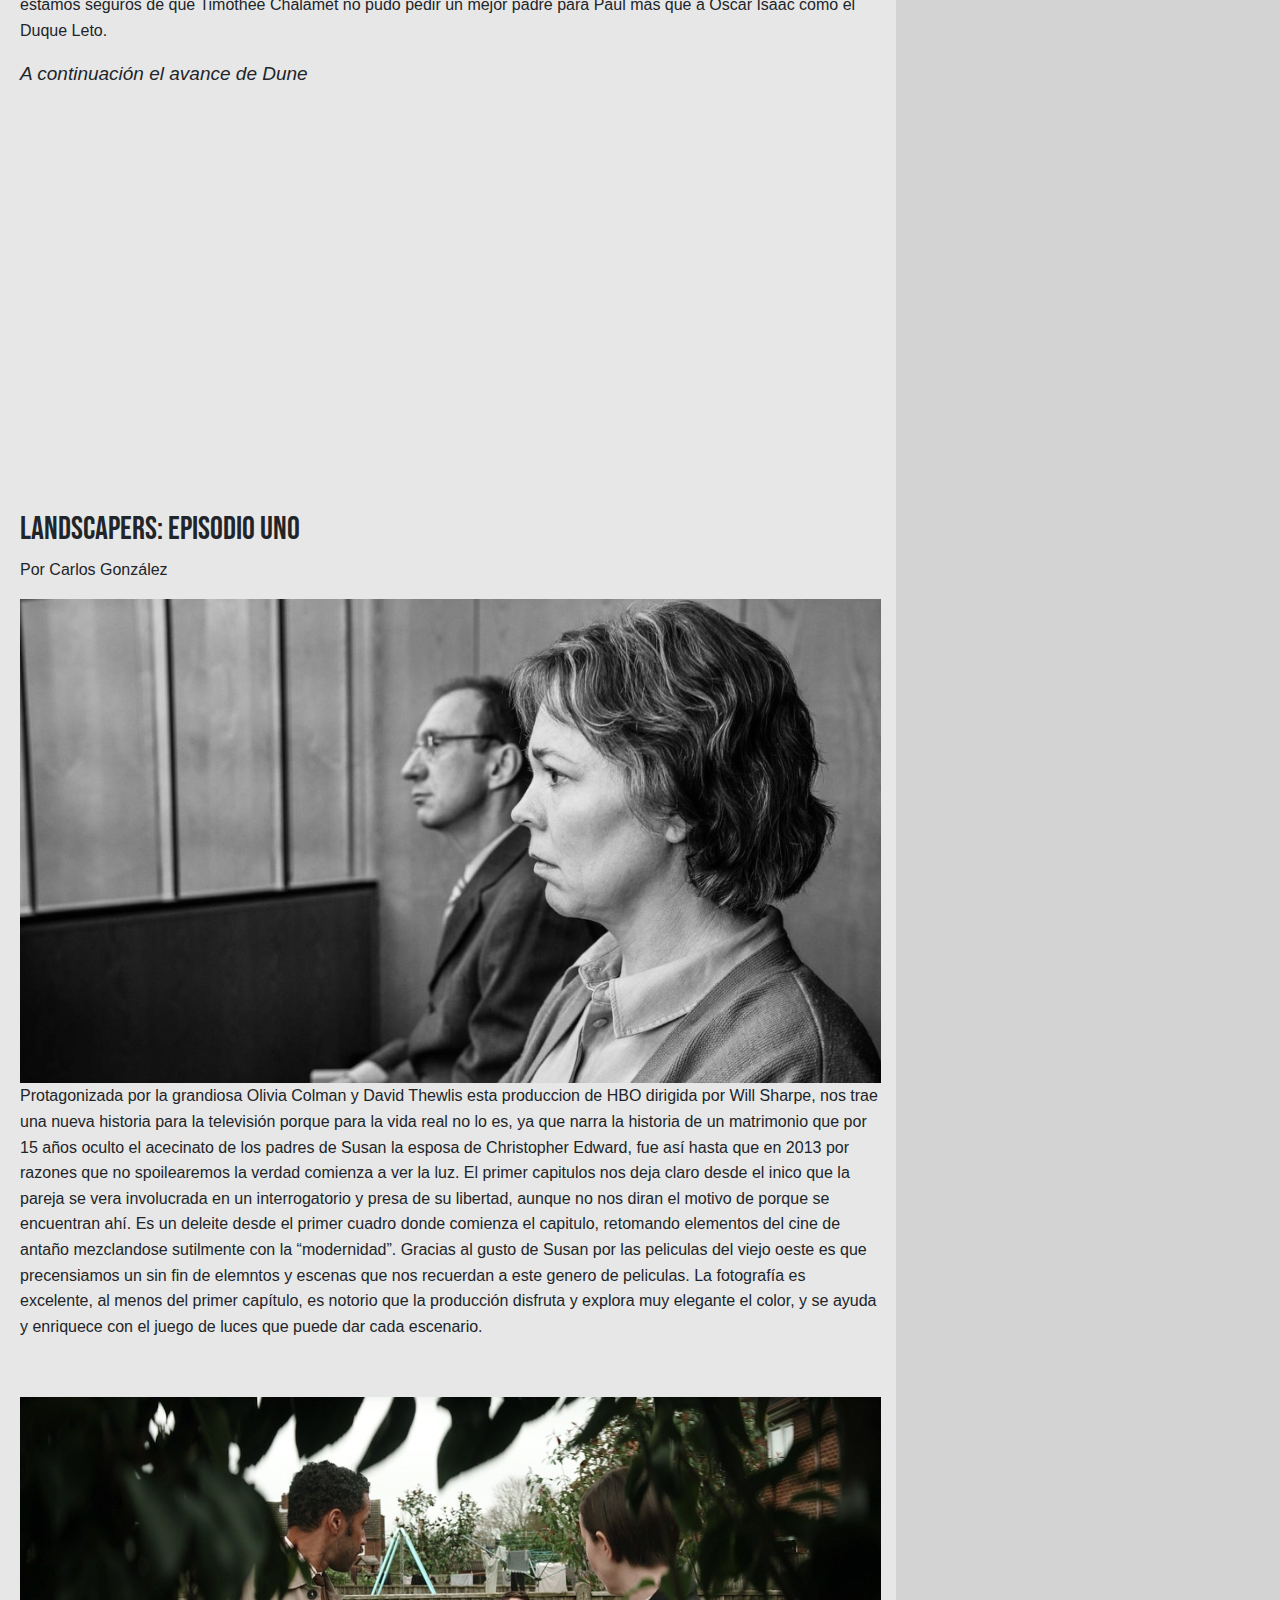
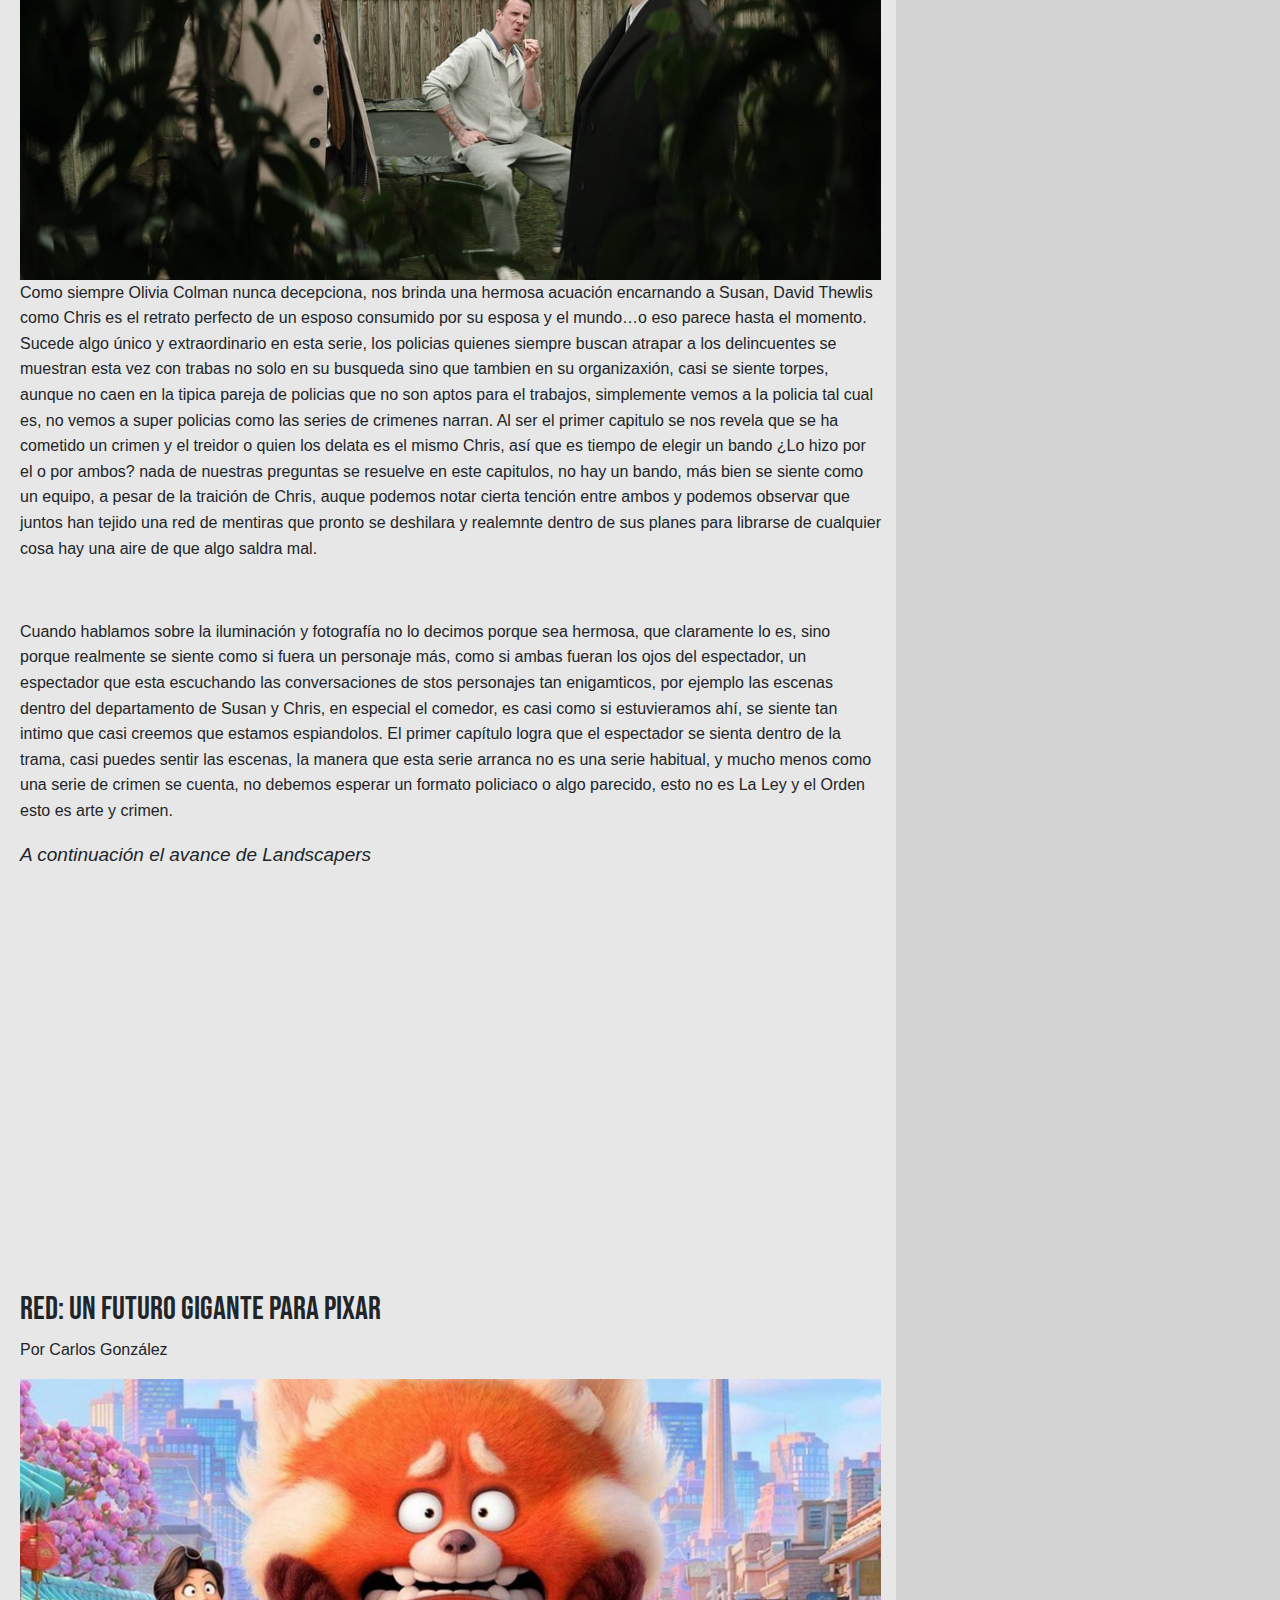
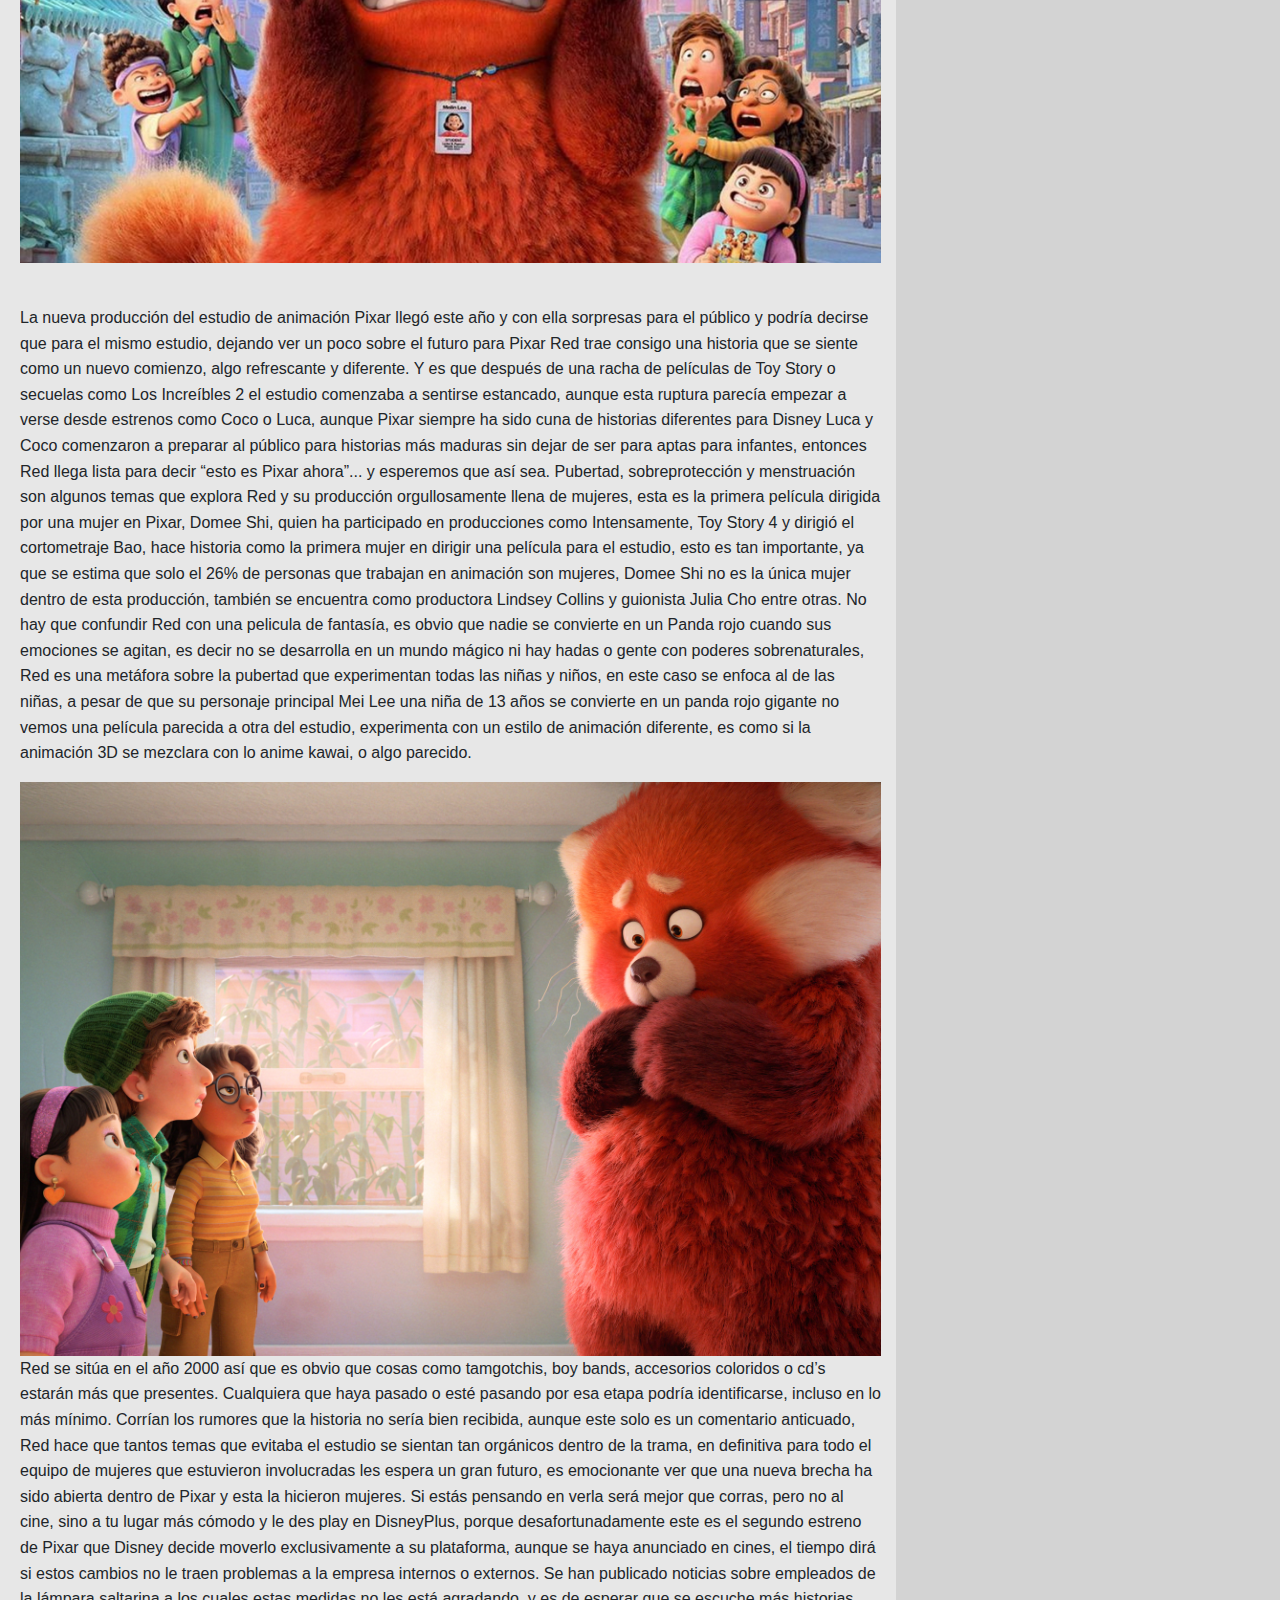
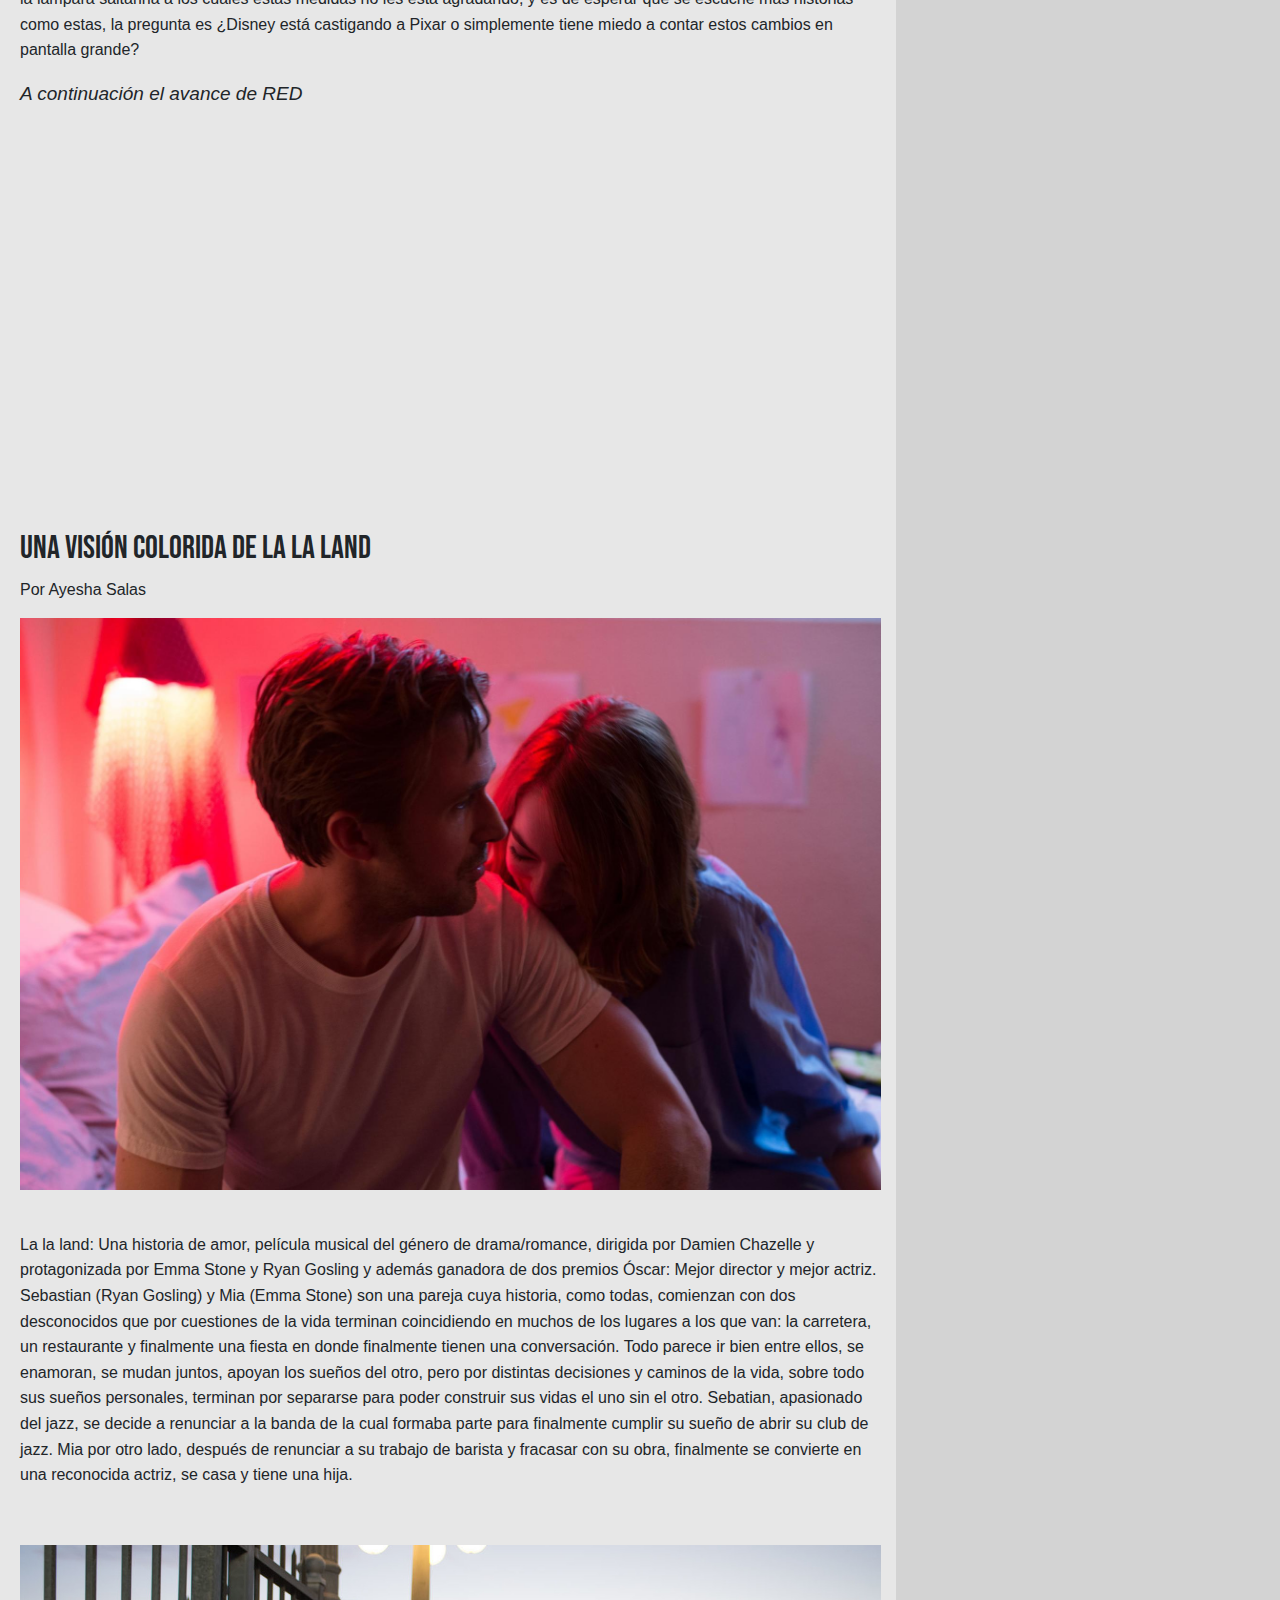
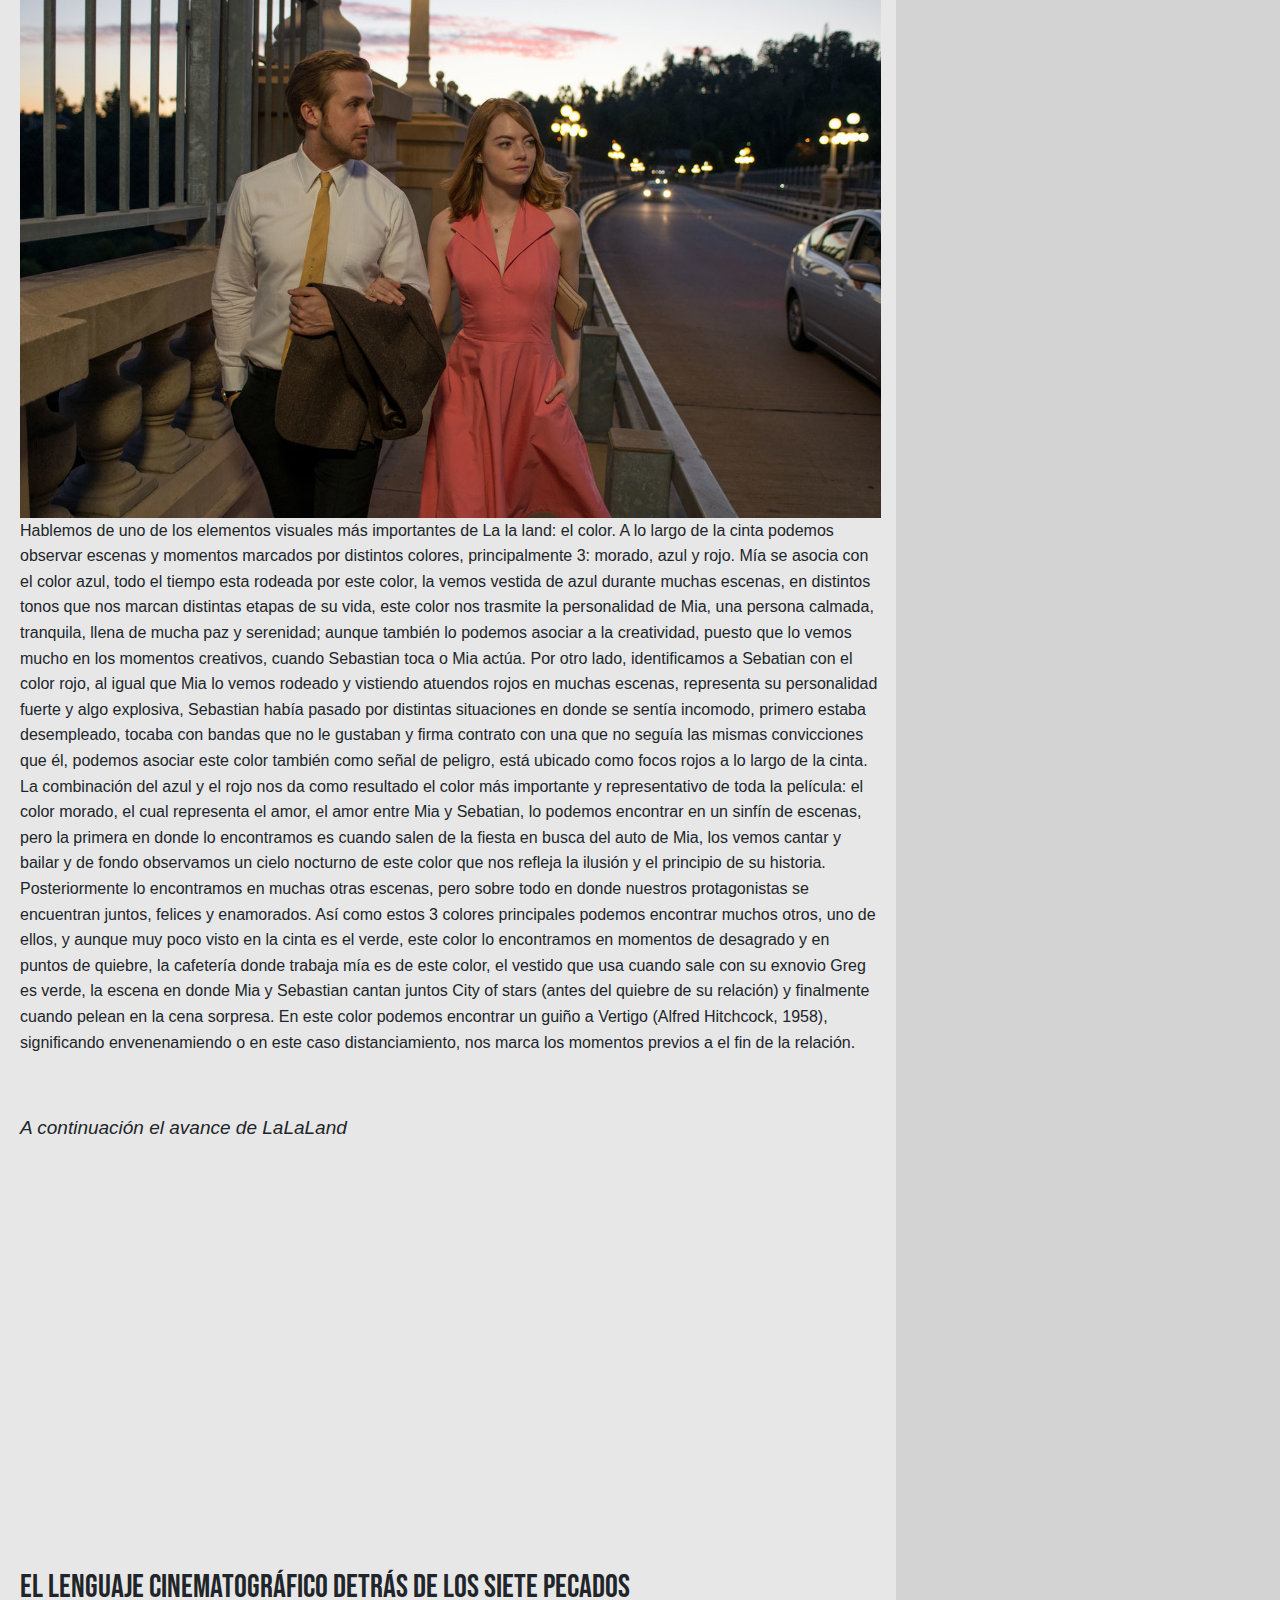
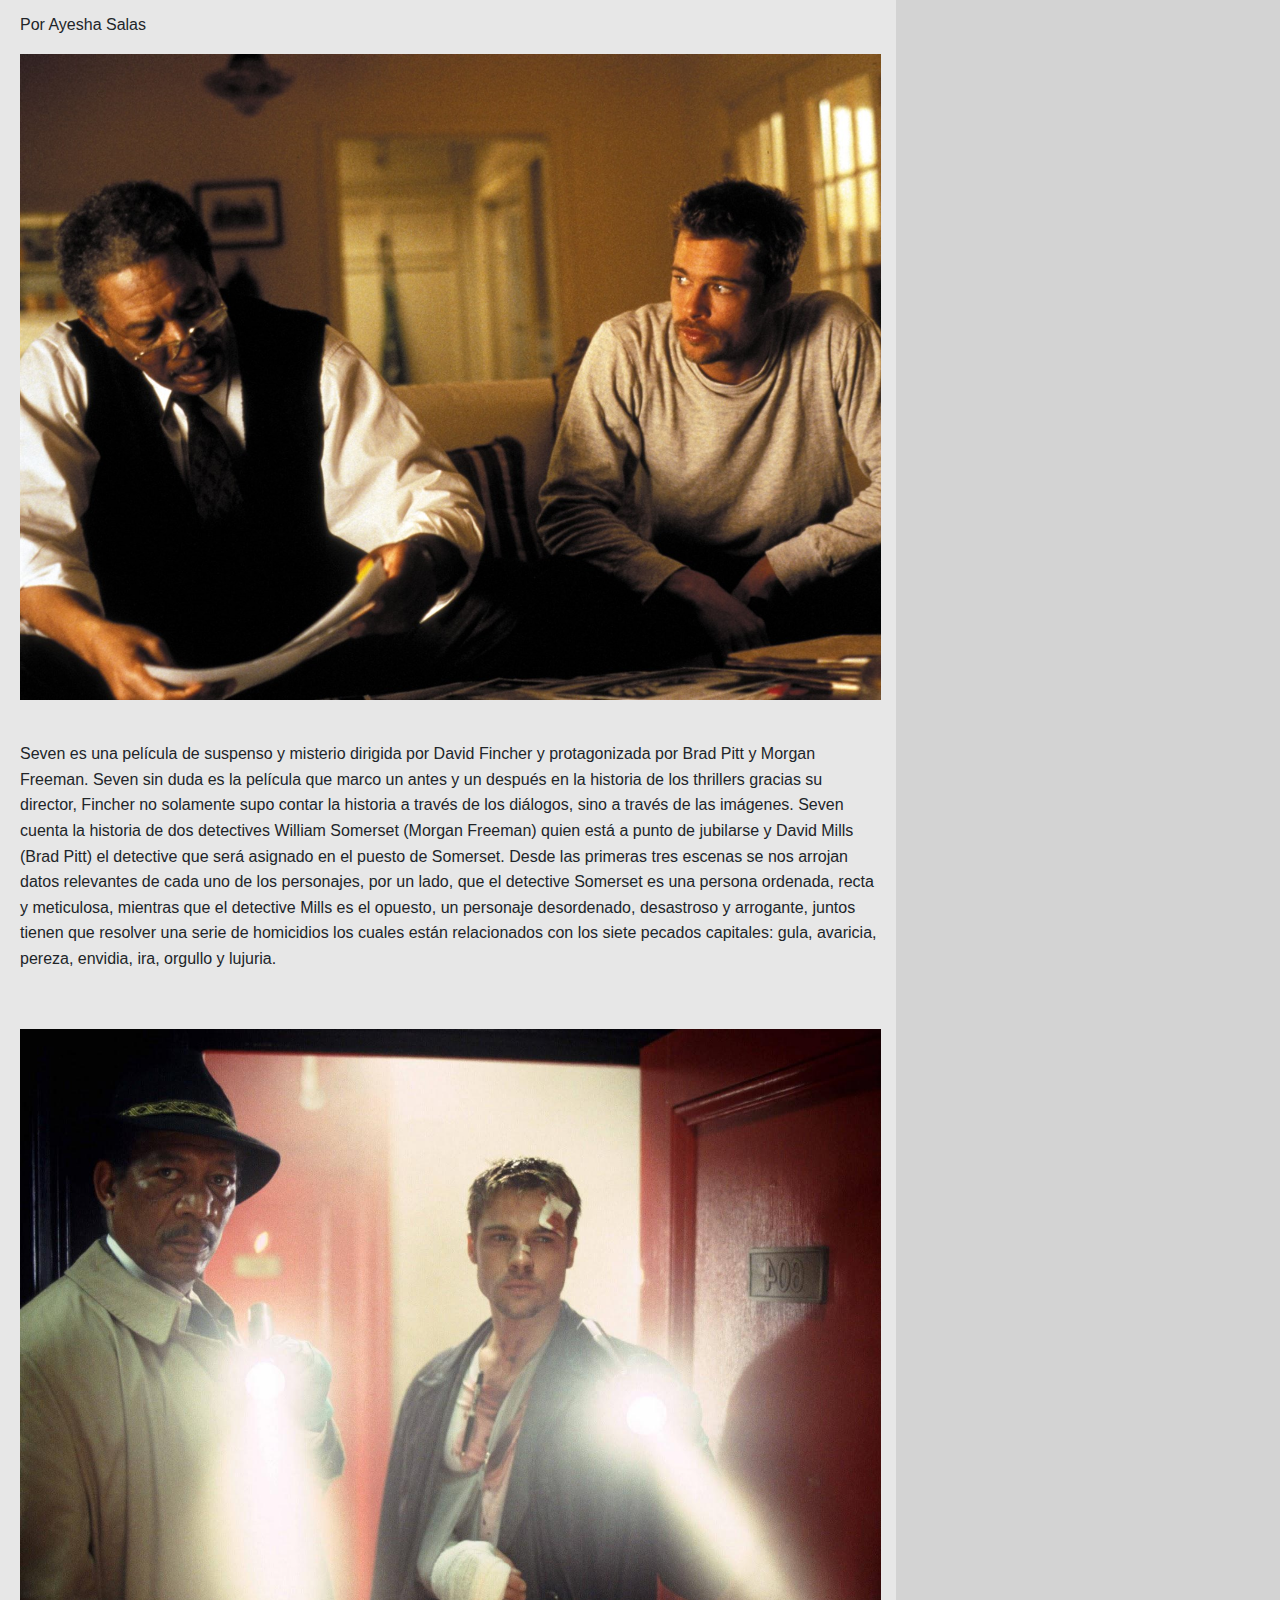
<file: resenas.html>
<!doctype html>
<html lang="es">
<head>
	<title>SALA LLENA. Reseñas.</title>
<link rel="shortcut icon" href="Imagenes/favicon.ico" type="image/x-icon">
<link rel="icon" href="Imagenes/favicon.ico" type="image/x-icon">
<meta charset="UTF-8">
	<meta name="viewport" content="width=device-width, initial-scale=1">
  <link rel="stylesheet" href="https://cdn.jsdelivr.net/npm/bootstrap@4.6.1/dist/css/bootstrap.min.css">
  <script src="https://cdn.jsdelivr.net/npm/jquery@3.6.0/dist/jquery.slim.min.js"></script>
  <script src="https://cdn.jsdelivr.net/npm/popper.js@1.16.1/dist/umd/popper.min.js"></script>
  <script src="https://cdn.jsdelivr.net/npm/bootstrap@4.6.1/dist/js/bootstrap.bundle.min.js"></script>
	
<link href="css/css.css" rel="stylesheet" type="text/css">
	
	<link rel="preconnect" href="https://fonts.googleapis.com"> 
<link rel="preconnect" href="https://fonts.gstatic.com" crossorigin> 
<link href="https://fonts.googleapis.com/css2?family=Bebas+Neue&display=swap" rel="stylesheet">
	
	
	<style type="text/css">
		p{font-size: 16px}
	</style>
	
	
	</head>

<body>

	<header role="banner">
	
	<nav class="navbar bg-dark navbar-dark">
  <a class="navbar-brand" href="index.html" style="font-family:'Bebas Neue'">SALA LLENA</a>
  <button class="navbar-toggler" type="button" data-toggle="collapse" data-target="#collapsibleNavbar">
    <span class="navbar-toggler-icon"></span>
  </button>
  <div class="collapse navbar-collapse" id="collapsibleNavbar">
    <ul class="navbar-nav">
		<li class="nav-item">
        <a class="nav-link" href="index.html">Inicio</a>
      </li>
      <li class="nav-item">
        <a class="nav-link" href="resenas.html">Reseñas</a>
      </li>
      <li class="nav-item">
        <a class="nav-link" href="Estrenos.html">Estrenos</a>
      </li>
      <li class="nav-item">
        <a class="nav-link" href="Contacto.html">Contacto</a>
      </li>    
    </ul>
  </div>  
</nav>

	</header>

	
	 

<div id="container">

<header id="header">
  
	<h1><b>Reseñas</b></h1>
  <p id="intror"><b>Encuentra las reseñas de los últimos estrenos de las mejores películas y series que estamos seguros  tendrían Sala Llena. </b>  </p>	
  </header>
<div class="slider">
		 <ul>
			 
		<li><img src="Imagenes/slider_1.jpg" alt="Euphoria"></li>
		<li><img src="Imagenes/slider_2.jpg" alt="Dune"></li>
		<li><img src="Imagenes/slider_3.jpg" alt="Red"></li>
		<li><img src="Imagenes/slider_4.jpg" alt="Landscapers"></li>
		<li><img src="Imagenes/slider_5.jpg" alt="Lalaland"></li>
		<li><img src="Imagenes/slider_6.jpg" alt="Seven"></li>
			
		 </ul>
	 </div>

<section id="section"> 
	
	<a name="euphoria"/>
<h2>¿El mejor capítulo de Euphoria?</h2>
	<p>Por Ayesha Salas</p>
<div><img src="Imagenes/euphoria_1.jpg" alt="Cassi, Euphoria 2 episodio 4"></div>
<p>&nbsp;Euphoria es una serie de drama adolescente original de la plataforma de streaming HBO, dirigida por Sam Levinson y protagonizada por actrices como Zendeya, Hunter Schafer, Alexa Demie, Sydney Sweeney, por mencionar algunos.&nbsp;</p>
<p>Más que un resumen de la serie, nos enfocaremos en el mejor capítulo de la temporada 2: el episodio 4 “You Who Cannot See, Think of Those Who Can”. Este cuarto episodio lo encontramos dividido en 3 partes, la situación entre Rue (Zendaya), Jules (Hunter Schafer) y Elliot (Dominic Fike), la noche de Cal (Eric Dane) y finalmente la fiesta de cumpleaños de Maddy (Alexa Demie) y a pesar de eso nos enfocaremos en las referencias al arte y su significado dentro del capítulo.&nbsp;</p>
<p>El capítulo comienza con la voz de en off de Rue narrando todo lo que siente por Jules, pero no de la forma habitual, durante este episodio nos encontramos con un homenaje a diversas referencias del cine y del arte, pinturas como ‘El nacimiento de Venus’ de Botticelli en donde podemos observar cómo es que Rue ve a Jules: como una diosa a la cual admirar por su belleza, seguido de este nos encontramos con una representación de ‘Los Amantes’ de René Magritte, en donde podemos observar a dos individuos que con la cara cubierta representa y cegados por el amor son incapaces de comunicar todo ese amor que sienten el uno por el otro, tal como nuestras dos protagonistas, durante estas escenas también nos podemos encontrar con el ‘Autorretrato como tehuana’ de Frida Kahlo, el cual se caracteriza por tener un elemento muy significativo y llamativo: Frida tiene en la frente el retrato de Diego Rivera, de la misma forma que Jules tiene a Rue, sabemos que la relación entre Frida y Diego no era sana, estaba llena de muchas situaciones desgastantes y que terminan por afectar más a Frida, tal como Rue piensa que pasara con ellas, poniéndose en la posición de la persona que hace mayor daño. Nos encontramos con adaptaciones de escenas de películas como ‘Ghost’ con Demi Moore y Patrick Swayze, ‘Brokeback Mountain’ y hasta ‘Titanic’ en donde se le ve a Rue personificando a Leonardo DiCaprio y a Jules como Kate Winslet en sus respectivos papeles, sin embargo, lo interesante aquí es ver como Rue se pone en el papel del personaje que al final de la historia acaba por morir.&nbsp;</p>
<p>&nbsp;</p>
	
	<img src="Imagenes/euphoria_2.jpg" alt="Maddy Euphoria"> 
	
<p>&nbsp;</p>
<p>Durante estas escenas podemos observar la referencia que se hace hacia la idea del amor romántico que estas obras de arte nos han ayudado a construir, la idea de idealizar a la pareja, de llevar la relación hasta el punto más insano para alguna o ambas partes y el hecho de que estas historias terminen en desgracia con la muerte de uno de los dos, y aunque el amor de Rue hacia Jules es tan grande podemos ver este inicio como la ironía debido a la forma en que termina el capítulo.&nbsp;</p>
<p>&nbsp;</p>
	
	<img src="Imagenes/euphoria_5.jpg" alt="Cassie">

<p>&nbsp;</p>
<p>Justo en la escena final podemos encontrarnos a Cassie en un escenario lleno de rosas rosas y ella al centro llorando, y a pesar de que los espectadores buscaron referencias hacia esta escena tan increíble en temas visuales (relacionándolo con películas como Middsomar) Levinson ha aclarado que se inspiro en los altares mexicanos hechos a la virgen de Guadalupe, poniendo a Cassie en posición de un personaje digno de adorar y de admirar, que es puro, frágil, y que además está sufriendo.</p>
<p>Como podemos observar, son muchas las referencias artísticas y culturales con las que carga este capítulo y que forman parte de la estética tan particular y que tanto gusta de Euphoria.&nbsp;</p>
<p>&nbsp;</p>
	<img src="Imagenes/euphoria_4.jpg" alt="Maddy y Cassie">
	
	<p style="font-size: 19px; font-style: oblique">A continuación el avance promo de este capítulo de <i>Euphoria 2</i>&nbsp; &nbsp;</p>
	<iframe width="560" height="315" src="https://www.youtube.com/embed/zpS-G6KWGFs" title="YouTube video player" frameborder="0" allow="accelerometer; autoplay; clipboard-write; encrypted-media; gyroscope; picture-in-picture" allowfullscreen></iframe>
	
	
    <p>&nbsp;</p>
	<h3>&nbsp;</h3>
	<a name="dune"/>
	<h3>Dune Parte 1  “La fórmula perfecta para crear algo unico”</h3>
	<p>Por Carlos González</p>
	<div><img src="Imagenes/dune_2.jpeg" alt="Dune 1"></div>
<p>&nbsp;</p>


<p> No es la primera vez que la novela de Frank Herbert ve la pantalla grande, Jodorowsky intentó realizar el proyecto con un equipo de fantasía donde participaría Dalí, Mick Jagger, Pink Floyd y solo por mencionar algunos, desafortunadamente el proyecto nunca vio la luz. Pero en 1984 David Lynch hizo que Dune sucediera, aunque esta contó con demasiados problemas de producción, dando como fruto un fracaso y decepción para todo el público.</p>
<p>&nbsp;</p>
<p>La nueva adaptación cinematográfica de las crónicas de Dune llega de la mano y mente de Denis Villeneuve, se podría decir que Dune era hasta ahora un proyecto imposible, ya que hablamos de llevar una de las mejores sagas de ciencia ficción por excelencia escrita por Frank Herbert. Pero ¿Cómo logra Denis Villeneuve materializar el imposible en una cinta posible y acertada? 
  
  Villeneuve presenta un filme que demuestra que contando con la fórmula perfecta puedes asegurar algo único. Dentro de Dune se encuentra Eric Roth como guionista (Forrest Gump, El curioso caso de Benjamin Button, etc.), Director de fotografía a Greig Fraser (Rougue One: Una historia de Star Wars, The Batman, Lion, etc.) y el encargado de la Banda Sonora Hans Zimmer (Interesterlar, Dunkerque, Gladiador, etc.). Con este equipo es inegable que Dune prometía ser una experiencia total y efectivamente no decepciona en ningun momento, pero el elemento más importante recae en las actuaciones de Rebecca Ferguson, Oscar Isaac, Timothée Chalamet, Stellan Skarsgård, Javier Bardem, Zendaya, entre otros grandes actores, Dune cumple con la expectativa de hacernos sentir fuera de este mundo, desde el inicio al final presenciamos algo diferente, se siente fresco para la ciencia ficción no cayendo en el abismo de hacerlo diferente porque es futurista.</p>
<p>&nbsp;</p>
	<div><img src="Imagenes/dune_1.jpeg" alt="Dune 2"></div>
<p> Dune narra solo una parte del primer libro de Herbert, Villeneuve dice que solo había una manera de que una adaptación así sucediera, partiendo la historia madre en dos, así que el público quedara satisfecho o insatisfecho con el final no porque sea malo, sino porque la cinta se siente como un alba siendo el final el amanecer. Una de las mejores virtudes de Dune es que a pesar de ser una historia que se desarrolla en el desierto, no es una cinta que se sienta monótona ni repetitiva, los escenarios y la fotografía crean un espectáculo visual.  
  
  Hans Zimmer el hombre que musicalizó Interestelar propone una banda sonora nuevamente única y no únicamente futurista, sino eterna y fuera de esta galaxia. Zimmer experimenta con la voz humana y algunos otros instrumentos, pero sin duda el elemento más importante es la voz, un elemento que según él siempre prevalecerá, algo que tiene coherencia absoluta si pensamos que si en miles de años cualquier instrumento desapareciera el único instrumento que tendría el humano es su voz.  </p>
<p>&nbsp;</p>
<p>Para el público que esperaba ver a Zendaya en cada cuadro de la cinta le resultara decepcionante que contara con poco más de 5 minutos en pantalla, aunque la culpa de esto no es de la cinta, sino del equipo que se encargó de venderla a ella como protagonista, al menos en esta primera entrega no es así. Pero a quienes amaran ver creando un vínculo de Madre e Hijo es a Timothée Chalamet y Jessica Ferguson como Paul Atreides y la Dama Jessica, ambos tienen una conexión que pareciera salida del mismo libro, no podemos imaginar a un par mejor para encarnar ambos papeles. Cada actor encarna a su personaje como si hubiera sido hecho para ellos, Stellan Skarsgård es el mejor villano que Dune pudo tener en esta entrega, con un equipo de maquillaje increíble, sorprende con una apariencia física irreconocible y estamos seguros de que Timothée Chalamet no pudo pedir un mejor padre para Paul más que a Oscar Isaac como el Duque Leto.</p>
<p style="font-size: 19px; font-style: oblique">A continuación el avance de <i>Dune</i>&nbsp; &nbsp;</p>
	<iframe width="560" height="315" src="https://www.youtube.com/embed/8g18jFHCLXk" title="YouTube video player" frameborder="0" allow="accelerometer; autoplay; clipboard-write; encrypted-media; gyroscope; picture-in-picture" allowfullscreen></iframe>
	
	<p>&nbsp;</p>
	<p>&nbsp;</p>
	<a name="landscapers"/>
	<h4>Landscapers: Episodio Uno</h4>
	<p>Por Carlos González</p>
	<div><img src="Imagenes/land_1.jpeg" alt="Landscapers"></div>
	<p>Protagonizada por la grandiosa Olivia Colman y David Thewlis esta produccion de HBO dirigida por Will Sharpe, nos trae una nueva historia para la televisión porque para la vida real no lo es, ya que narra la historia de un matrimonio que por 15 años oculto el acecinato de los padres de Susan la esposa de Christopher Edward, fue así hasta que en 2013 por razones que no spoilearemos la verdad comienza a ver la luz.

El primer capitulos nos deja claro desde el inico que la pareja se vera involucrada en un interrogatorio y presa de su libertad, aunque no nos diran el motivo de porque se encuentran ahí. Es un deleite desde el primer cuadro donde comienza el capitulo, retomando elementos del cine de antaño mezclandose sutilmente con la “modernidad”. Gracias al gusto de Susan por las peliculas del viejo oeste es que precensiamos un sin fin de elemntos y escenas que nos recuerdan a este genero de peliculas.
La fotografía es excelente, al menos del primer capítulo, es notorio que la producción disfruta y explora muy elegante el color, y se ayuda y enriquece con el juego de luces que puede dar cada escenario.</p>
	<p>&nbsp;</p>
	
	<div><img src="Imagenes/land_3.jpg" alt="Landscapers2"></div>
	
	<p>
	  Como siempre Olivia Colman nunca decepciona, nos brinda una hermosa acuación encarnando a Susan, David Thewlis como Chris es el retrato perfecto de un esposo consumido por su esposa y el mundo…o eso parece hasta el momento.
	  Sucede algo único y extraordinario en esta serie, los policias quienes siempre buscan atrapar a los delincuentes se muestran esta vez con trabas no solo en su busqueda sino que tambien en su organizaxión, casi se siente torpes, aunque no caen en la tipica pareja de policias que no son aptos para el trabajos, simplemente vemos a la policia tal cual es, no vemos a super policias como las series de crimenes narran. Al ser el primer capitulo se nos revela que se ha cometido un crimen y el treidor o quien los delata es el mismo Chris, así que es tiempo de elegir un bando ¿Lo hizo por el o por ambos? nada de nuestras preguntas se resuelve en este capitulos, no hay un bando, más bien se siente como un equipo, a pesar de la traición de Chris, auque podemos notar cierta tención entre ambos y podemos observar que juntos han tejido una red de mentiras que pronto se deshilara y realemnte dentro de sus planes para librarse de cualquier cosa hay una aire de que algo saldra mal.	  </p>
	<p>&nbsp;</p>
	<p>Cuando hablamos sobre la iluminación y fotografía no lo decimos porque sea hermosa, que claramente lo es, sino porque realmente se siente como si fuera un personaje más, como si ambas fueran los ojos del espectador, un espectador que esta escuchando las conversaciones de stos personajes tan enigamticos, por ejemplo las escenas dentro del departamento de Susan y Chris, en especial el comedor, es casi como si estuvieramos ahí, se siente tan intimo que casi creemos que estamos espiandolos.
	  
	  El primer capítulo logra que el espectador se sienta dentro de la trama, casi puedes sentir las escenas, la manera que esta serie arranca no es una serie habitual, y mucho menos como una serie de crimen se cuenta, no debemos esperar un formato policiaco o algo parecido, esto no es La Ley y el Orden esto es arte y crimen.	</p>
	<p style="font-size: 19px; font-style: oblique">A continuación el avance de <i>Landscapers</i>&nbsp; &nbsp;</p>
	<iframe width="560" height="315" src="https://www.youtube.com/embed/WYSpdaYTW1Y" title="YouTube video player" frameborder="0" allow="accelerometer; autoplay; clipboard-write; encrypted-media; gyroscope; picture-in-picture" allowfullscreen></iframe>
    <p>&nbsp;</p>
    <p>&nbsp;</p>
	<a name="red"/>
	<h5>Red: Un futuro GIGANTE para Pixar</h5>
	<p>Por Carlos González</p>
	<div><img src="Imagenes/red_1.jpg" alt="red1"></div>
	<p>&nbsp;</p>
	<p>La nueva producción del estudio de animación Pixar llegó este año y con ella sorpresas para el público y podría decirse que para el mismo estudio, dejando ver un poco sobre el futuro para Pixar Red trae consigo una historia que se siente como un nuevo comienzo, algo refrescante y diferente. Y es que después de una racha de películas de Toy Story o secuelas como Los Increíbles 2 el estudio comenzaba a sentirse estancado, aunque esta ruptura parecía empezar a verse desde estrenos como Coco o Luca, aunque Pixar siempre ha sido cuna de historias diferentes para Disney Luca y Coco comenzaron a preparar al público para historias más maduras sin dejar de ser para aptas para infantes, entonces Red llega lista para decir “esto es Pixar ahora”... y esperemos que así sea.
	  
	  Pubertad, sobreprotección y menstruación son algunos temas que explora Red y su producción orgullosamente llena de mujeres, esta es la primera película dirigida por una mujer en Pixar, Domee Shi, quien ha participado en producciones como Intensamente, Toy Story 4 y dirigió el cortometraje Bao, hace historia como la primera mujer en dirigir una película para el estudio, esto es tan importante, ya que se estima que solo el 26% de personas que trabajan en animación son mujeres, Domee Shi no es la única mujer dentro de esta producción, también se encuentra como productora Lindsey Collins y guionista Julia Cho entre otras.
	  
    No hay que confundir Red con una pelicula de fantasía, es obvio que nadie se convierte en un Panda rojo cuando sus emociones se agitan, es decir no se desarrolla en un mundo mágico ni hay hadas o gente con poderes sobrenaturales, Red es una metáfora sobre la pubertad que experimentan todas las niñas y niños, en este caso se enfoca al de las niñas, a  pesar de que  su personaje principal Mei Lee una niña de 13 años se convierte en un panda rojo gigante no vemos una película parecida a otra del estudio, experimenta con un estilo de animación diferente, es como si la animación 3D se mezclara con lo anime kawai, o algo parecido.	</p>
	<div><img src="Imagenes/red_2.jpg" alt="red2"></div>
	
	<p> Red se sitúa en el año 2000 así que es obvio que cosas como tamgotchis, boy bands, accesorios coloridos o cd’s estarán más que presentes. Cualquiera que haya pasado o esté pasando por esa etapa podría identificarse, incluso en lo más mínimo. Corrían los rumores que la historia no sería bien recibida, aunque este solo es un comentario anticuado, Red hace que tantos temas que evitaba el estudio se sientan tan orgánicos dentro de la trama, en definitiva para todo el equipo de mujeres que estuvieron involucradas les espera un gran futuro, es emocionante ver que una nueva brecha ha sido abierta dentro de Pixar y esta la hicieron mujeres.
	  
	  Si estás pensando en verla será mejor que corras, pero no al cine, sino a tu lugar más cómodo y le des play en DisneyPlus, porque desafortunadamente este es el segundo estreno de Pixar que Disney decide moverlo exclusivamente a su plataforma, aunque se haya anunciado en cines, el tiempo dirá si estos cambios no le traen problemas a la empresa internos o externos. Se han publicado noticias sobre empleados de la lámpara saltarina a los cuales estas medidas no les está agradando, y es de esperar que se escuche más historias como estas, la pregunta es ¿Disney está castigando a Pixar o simplemente tiene miedo a contar estos cambios en pantalla grande?
    </p>
	<p style="font-size: 19px; font-style: oblique">A continuación el avance de <i>RED</i>&nbsp; &nbsp;</p>
	<iframe width="560" height="315" src="https://www.youtube.com/embed/XdKzUbAiswE" title="YouTube video player" frameborder="0" allow="accelerometer; autoplay; clipboard-write; encrypted-media; gyroscope; picture-in-picture" allowfullscreen></iframe>
	<p>&nbsp;</p>
	<p>&nbsp;</p>
	<a name="land"/>
	<h6>Una visión colorida de la la land</h6>
	<p>Por Ayesha Salas</p>
	<div><img src="Imagenes/la_2.jpg" alt="Lalaland"></div>
	<p>&nbsp;</p>
	<p>La la land: Una historia de amor, película musical del género de drama/romance, dirigida por Damien Chazelle y protagonizada por Emma Stone y Ryan Gosling y además ganadora de dos premios Óscar: Mejor director y mejor actriz.
Sebastian (Ryan Gosling) y Mia (Emma Stone) son una pareja cuya historia, como todas, comienzan con dos desconocidos que por cuestiones de la vida terminan coincidiendo en muchos de los lugares a los que van: la carretera, un restaurante y finalmente una fiesta en donde finalmente tienen una conversación. Todo parece ir bien entre ellos, se enamoran, se mudan juntos, apoyan los sueños del otro, pero por distintas decisiones y caminos de la vida, sobre todo sus sueños personales, terminan por separarse para poder construir sus vidas el uno sin el otro. Sebatian, apasionado del jazz, se decide a renunciar a la banda de la cual formaba parte para finalmente cumplir su sueño de abrir su club de jazz. Mia por otro lado, después de renunciar a su trabajo de barista y fracasar con su obra, finalmente se convierte en una reconocida actriz, se casa y tiene una hija.	</p>
	<p>&nbsp;</p>
	<div><img src="Imagenes/la_1.jpg"  alt="Lalaland"></div>
	<p> Hablemos de uno de los elementos visuales más importantes de La la land: el color. A lo largo de la cinta podemos observar escenas y momentos marcados por distintos colores, principalmente 3: morado, azul y rojo. Mía se asocia con el color azul, todo el tiempo esta rodeada por este color, la vemos vestida de azul durante muchas escenas, en distintos tonos que nos marcan distintas etapas de su vida, este color nos trasmite la personalidad de Mia, una persona calmada, tranquila, llena de mucha paz y serenidad; aunque también lo podemos asociar a la creatividad, puesto que lo vemos mucho en los momentos creativos, cuando Sebastian toca o Mia actúa. Por otro lado, identificamos a Sebatian con el color rojo, al igual que Mia lo vemos rodeado y vistiendo atuendos rojos en muchas escenas, representa su personalidad fuerte y algo explosiva, Sebastian había pasado por distintas situaciones en donde se sentía incomodo, primero estaba desempleado, tocaba con bandas que no le gustaban y firma contrato con una que no seguía las mismas convicciones que él, podemos asociar este color también como señal de peligro, está ubicado como focos rojos a lo largo de la cinta. La combinación del azul y el rojo nos da como resultado el color más importante y representativo de toda la película: el color morado, el cual representa el amor, el amor entre Mia y Sebatian, lo podemos encontrar en un sinfín de escenas, pero la primera en donde lo encontramos es cuando salen de la fiesta en busca del auto de Mia, los vemos cantar y bailar y de fondo observamos un cielo nocturno de este color que nos refleja la ilusión y el principio de su historia. Posteriormente lo encontramos en muchas otras escenas, pero sobre todo en donde nuestros protagonistas se encuentran juntos, felices y enamorados.
	  Así como estos 3 colores principales podemos encontrar muchos otros, uno de ellos, y aunque muy poco visto en la cinta es el verde, este color lo encontramos en momentos de desagrado y en puntos de quiebre, la cafetería donde trabaja mía es de este color, el vestido que usa cuando sale con su exnovio Greg es verde, la escena en donde Mia y Sebastian cantan juntos City of stars (antes del quiebre de su relación) y finalmente cuando pelean en la cena sorpresa. En este color podemos encontrar un guiño a Vertigo (Alfred Hitchcock, 1958), significando envenenamiendo o en este caso distanciamiento, nos marca los momentos previos a el fin de la relación. </p>
	<p>&nbsp;</p>
	<p style="font-size: 19px; font-style: oblique">A continuación el avance de <i>LaLaLand</i>&nbsp; &nbsp;</p>
	<iframe width="560" height="315" src="https://www.youtube.com/embed/0pdqf4P9MB8" title="YouTube video player" frameborder="0" allow="accelerometer; autoplay; clipboard-write; encrypted-media; gyroscope; picture-in-picture" allowfullscreen></iframe>
	
	
	<p>&nbsp;</p>
	<p>&nbsp;</p>
    <a name="seven"/>
	<h7>El lenguaje cinematográfico detrás de los siete pecados</h7>
	<p>Por Ayesha Salas</p>
	<div><img src="Imagenes/seven_1.jpg" alt="Seven 1"></div>
	<p>&nbsp;</p>
	<p>Seven es una película de suspenso y misterio dirigida por David Fincher y protagonizada por Brad Pitt y Morgan Freeman.
Seven sin duda es la película que marco un antes y un después en la historia de los thrillers gracias su director, Fincher no solamente supo contar la historia a través de los diálogos, sino a través de las imágenes. Seven cuenta la historia de dos detectives William Somerset (Morgan Freeman) quien está a punto de jubilarse y David Mills (Brad Pitt) el detective que será asignado en el puesto de Somerset. Desde las primeras tres escenas se nos arrojan datos relevantes de cada uno de los personajes, por un lado, que el detective Somerset es una persona ordenada, recta y meticulosa, mientras que el detective Mills es el opuesto, un personaje desordenado, desastroso y arrogante, juntos tienen que resolver una serie de homicidios los cuales están relacionados con los siete pecados capitales: gula, avaricia, pereza, envidia, ira, orgullo y lujuria.</p>
	<p>&nbsp;</p>
	<div><img src="Imagenes/seven_2.jpg" alt="Seven 2"></div>
	<p> 
	  Todo sucede en una gran ciudad de Estados Unidos, aunque realmente nunca se menciona el nombre de ésta, prestándose a la propia interpretación del espectador y convirtiendose en un personaje más de la historia, todo el tiempo nos encontramos ante paisajes grisáceos y oscuros, la mayor parte del tiempo los días están nublados y en alguno otros llueve, el ambiente es de misterio, fúnebre y de miedo, nadie sabe quién podría ser la nueva víctima del homicida, realmente la única vez que vemos la luz del sol es al final de la cinta, cuando finalmente se tiene bajo arresto a homicida y se han cometido los 7 asesinatos, es decir, el caso esta resuelto. 
	  John Doe (Kevin Spacey), autor de los 7 asesinatos cometidos se presenta como el único en toda la ciudad realmente “preocupado” por la sociedad en que se vive y los pecados que se cometen, incluso menciona que hay un pecado en cada esquina y que nadie hace nada alr especto, razón por la cual se decide a ponerle fin a estos materializándolos en personas y matándolas bajo esa primicia, reflejando que ese pecado es la verdadera razón que los llevo a morir. John es seguro, firme, no tambalea en sus decisiones, ni siquiera se muestra arrepentido al entregarse a la policía, pues después observamos que realmente nos encontramos ante su último acto, el ultimo asesinato de la lista y Fincher sabe cómo manejar las escenas y transmitirnos esto en un lenguaje que sobrepasa lo visto en las escenas mismas. Cuando vemos a los protagonistas llegar a la escena del último pecado podemos observar como las tomar no son fijas, éstas se mueven, son bastante inestables, y siguiendo a los detectives mientras corren, hablan e incluso cuando están parados fijos en el suelo la cámara tambalea puesto que el asesino los ha hecho perder la cordura, mientras que las escenas en donde vemos a John son firmes, están fijas, no se mueven ni un poco mostrando la seguridad del personaje, a pesar de todo el se mantiene firme ante los actos que cometió, sin mostrar arrepentimiento.
	  Fincher realmente sabe jugar con las tomas y lo que muestra en ellas, observamos closeup solo cuando son necesarios y los movimientos de cámara nos dicen más de lo que escuchamos en los diálogos, la escena en donde Somerset, el jefe de policía y Miller están hablando nos muestra la forma en que Miller primero es ignorado por los otros dos y la forma en que posteriormente se mete en la conversación, poco a poco pasan de no mirar a la cámara a estar de frente a ella viéndonos directamente y esto es gracias al ingenio de del director de la cinta.</p>
<p style="font-size: 19px; font-style: oblique">A continuación el avance de <i>Seven</i>&nbsp; &nbsp;</p>
	<iframe width="560" height="315" src="https://www.youtube.com/embed/znmZoVkCjpI" title="YouTube video player" frameborder="0" allow="accelerometer; autoplay; clipboard-write; encrypted-media; gyroscope; picture-in-picture" allowfullscreen></iframe>
	

</section>
	

<section id="aside"> 
	 Contenido:
	<ul>
	   <li><a href="#euphoria">¿EL MEJOR CAPÍTULO DE EUPHORIA?</a></li>
		<li><a href="#dune">DUNE PARTE 1 "LA FÓRMULA PERFECTA PARA CREAR ALGO NUEVO"</a></li>
        <li><a href="#landscapers">LANDSCAPERS: EPISODIO UNO</a></li>
		<li><a href="#red">RED: UN FUTURO GIGANTE PARA PIXAR</a></li>
		<li><a href="#land">UNA VISIÓN COLORIDA DE LA LA LAND</a></li>
		<li><a href="#seven">EL LENGUAJE CINEMATOGRÁFICO DETRÁS DE LOS SIETE PECADOS</a></li>
    </ul>
	
	</section>

<footer id="footer"> 
	  <p>Ayesha J. Salas y Carlos A. González</p> 
	</footer>
	
</div>
		
</body>
</html>
</file>
<file: css/css.css>
@charset "UTF-8";
/* CSS Document */
* {
    margin: 0px;
    padding: 0px;
}

#container{
    background-color: lightgray;
    width: 100%;
    margin: 0px auto;
    position: relative;
    top: 0px;
	padding: 0px;
}

.slider {
			width: 100%;
		margin: auto;
		overflow: hidden}
		
		.slider ul {
		display: flex;
		padding: 0;
		width: 600%;
			
		animation: cambio 8s infinite alternate;
		animation-timing-function: linear;
			}
			
		.slider li {
		list-style-type: none;
		width: 100%;
		float: left;}
		
		.slider img {width: 100%;
		height: auto;}
		
		@keyframes cambio {
			0% {margin-left: 0%;}
			20% {margin-left: 0%;}
			
			30% {margin-left: -100%;}
			50% {margin-left: -100%;}
			
			60% {margin-left: -200%;}
			80% {margin-left: -200%;}
			
			90% {margin-left: -300%;}
			100% {margin-left: -300%;}
}


		
		
.slider2 {
			width: 100%;
		margin: auto;
		overflow: hidden}
		
		.slider2 ul {
		display: flex;
		padding: 0;
		width: 400%;
			
		animation: cambio 8s infinite alternate;
			animation-timing-function: linear;}
			
		.slider2 li {
		list-style-type: none;
		width: 100%;
		float: left;}
		
		.slider img {width: 100%;
		height: auto;}
		
		@keyframes cambio {
			0% {margin-left: 0%;}
			20% {margin-left: 0%;}
			
			30% {margin-left: -100%;}
			50% {margin-left: -100%;}
			
			60% {margin-left: -200%;}
			80% {margin-left: -200%;}
			
			90% {margin-left: -300%;}
			100% {margin-left: -300%;}
}

#header{
    background-color: black;
    height: auto;
	padding: 18px;
}



#section{
    background-color: #e7e7e7;
    width: 70%;
    height: auto;
    position: relative;
    top: 0px;
    left: 0px;
    display: inline-block;
    margin: 0px;
	padding: 15px;
	padding-left: 20px;
	
}

#aside{
    background-color: #A4A4A4;
    width: 29%;
    height: auto;
    position: absolute;
    right: 10px;
    top: auto;
    display: inline-block;
    margin: 0px;
    padding: 20px,;
	padding-left: 30px;
	padding-right: 20px;
	padding-top: 25px;
	padding-bottom: 50px;

}

#footer{
    background-color: darkgray;
    bottom: 0px;
    left: 0px;
    height: 70px;
    display: block;
	padding: 25px;
	font-display: block;
}

body {
	background-color: #D8D8D8;
}

#intror {
	font-size: 14pt;
	line-height: 1;
	color: #BB1C2E;
}

img {width: 100%;
height: 512 auto;
display: block;
margin: auto}


h1 {font-family: 'Bebas Neue', cursive;
font-size: 400%; color: #BB1C2E}

h2 {font-family: 'Bebas Neue', cursive;
font-size: 200%}
h3 {font-family: 'Bebas Neue', cursive;
font-size: 200%}
h4 {font-family: 'Bebas Neue', cursive;
font-size: 200%}
h5 {font-family: 'Bebas Neue', cursive;
font-size: 200%}
h6 {font-family: 'Bebas Neue', cursive;
font-size: 200%}
h7 {font-family: 'Bebas Neue', cursive;
font-size: 200%}


p {font-style: normal;
font-family: "Gill Sans", "Gill Sans MT", "Myriad Pro", 'Helvetica', 'Arial', "sans-serif";
line-height:1.6;
}

.instagram {
	width: 5%;
	height: 5%;
	margin-left: 0;	
}

.facebook {
	width: 4%;
	height: 4%;
	margin-left: 4px;	
	border: solid;
	border-radius: circle;
}

.batman {
	width: 405px;
	height: 600px;
}

.spencer {
	width: 450px;
	height: 600px;
}

.animales {
	width: 417px;
	height: 600px;
}

.norte {
	width: 405px;
	height: 600px;
}
</file>
